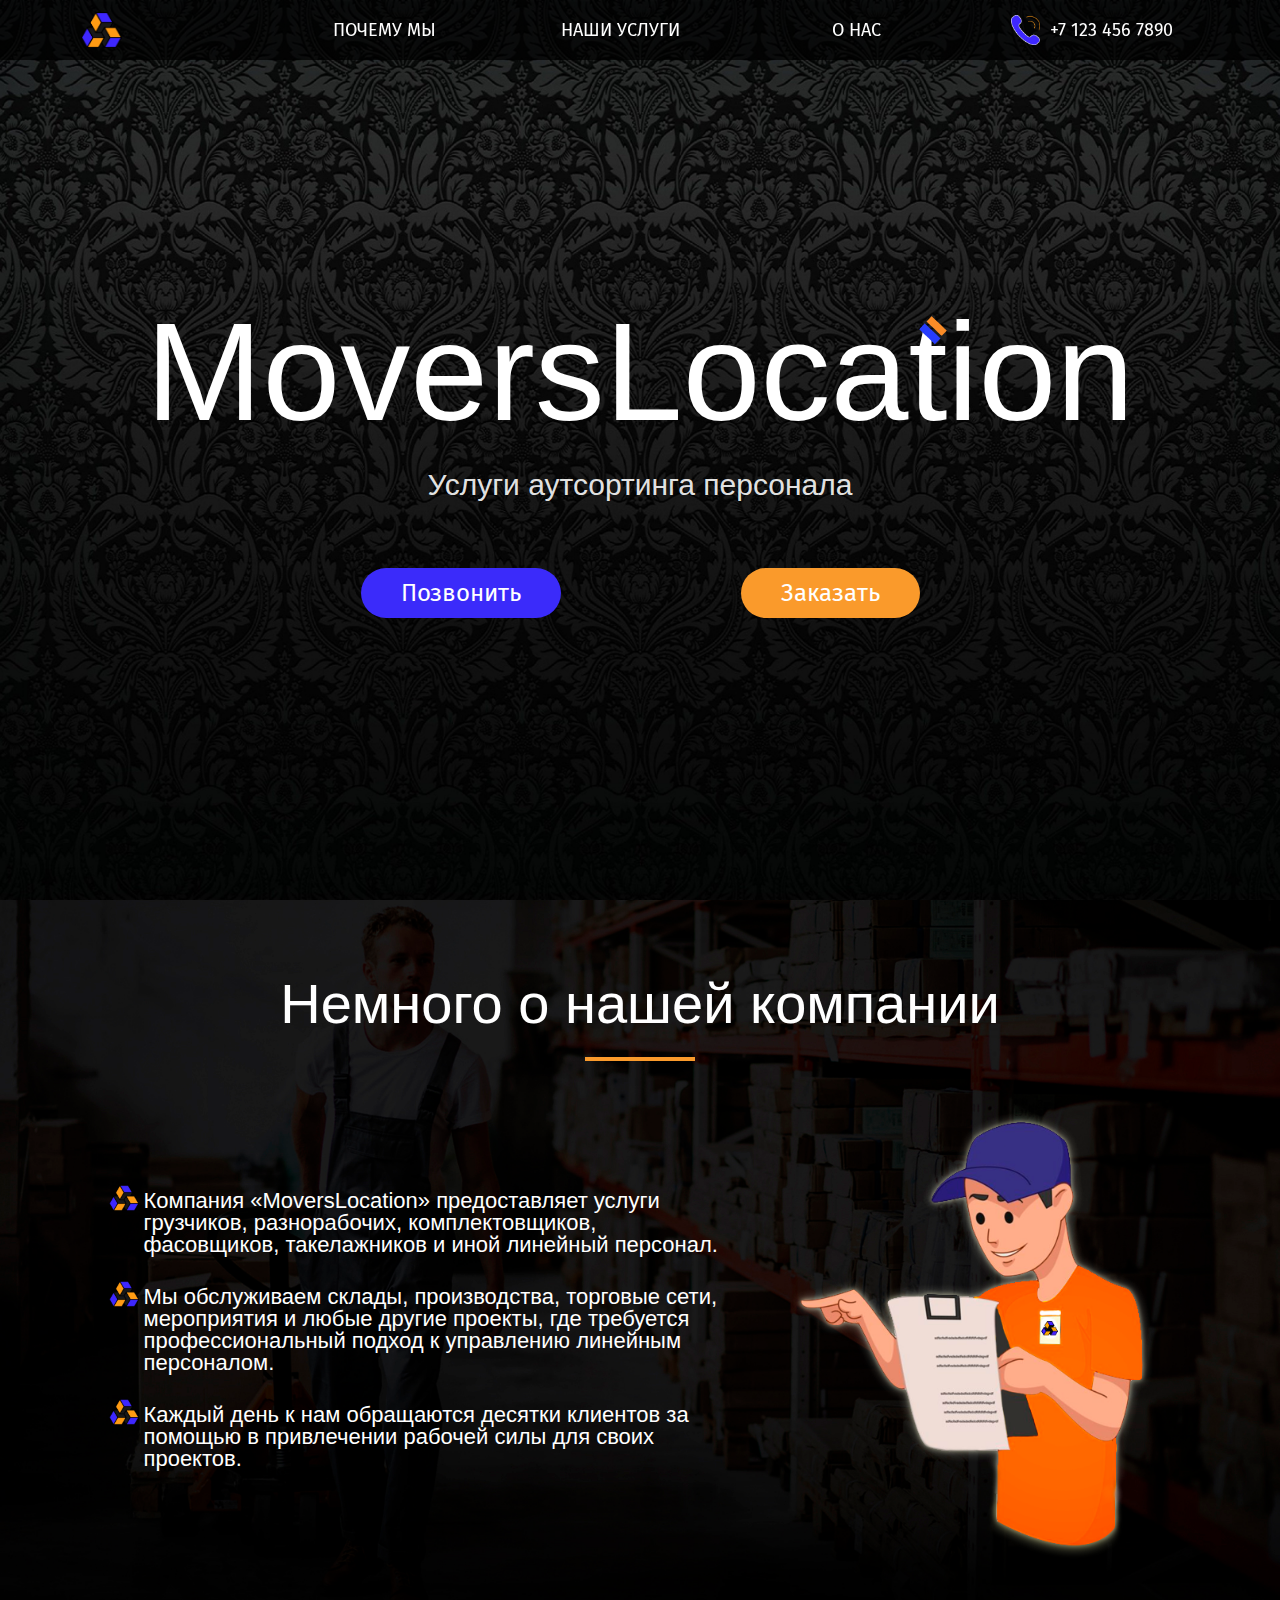
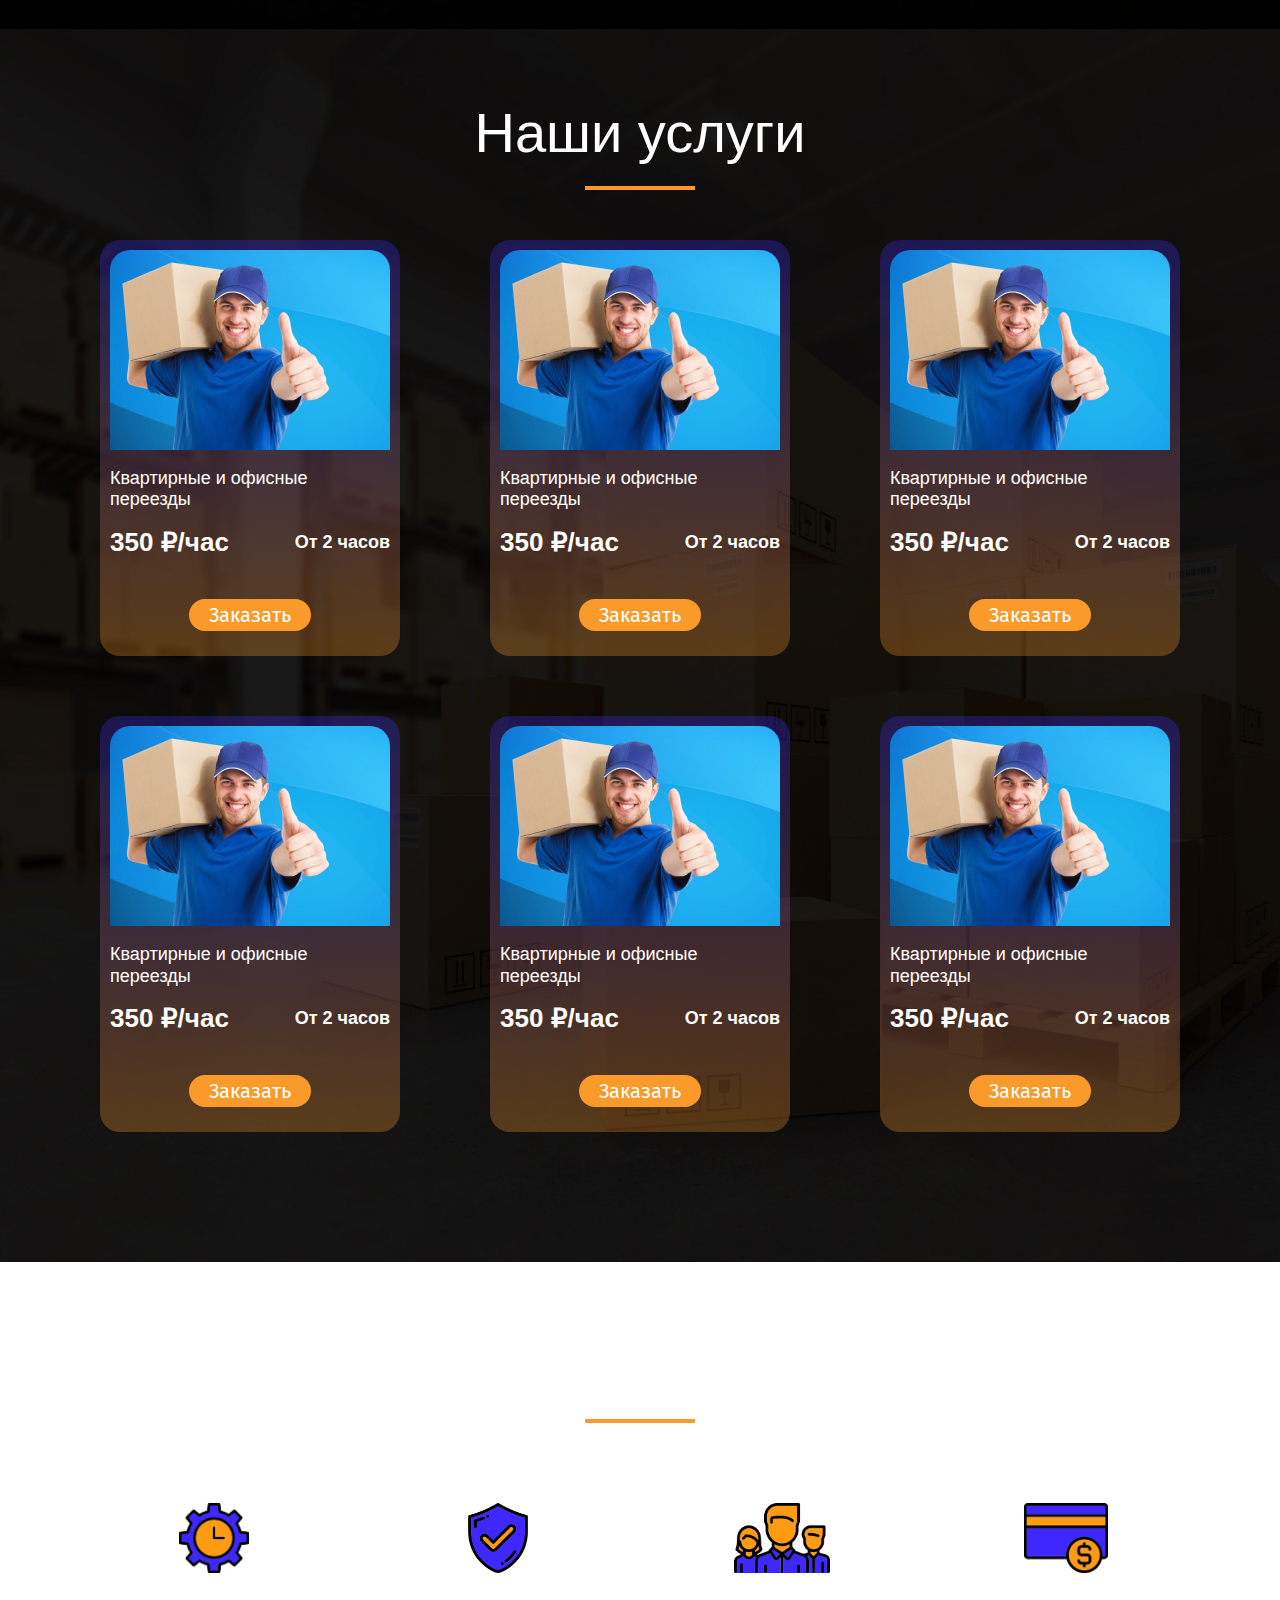
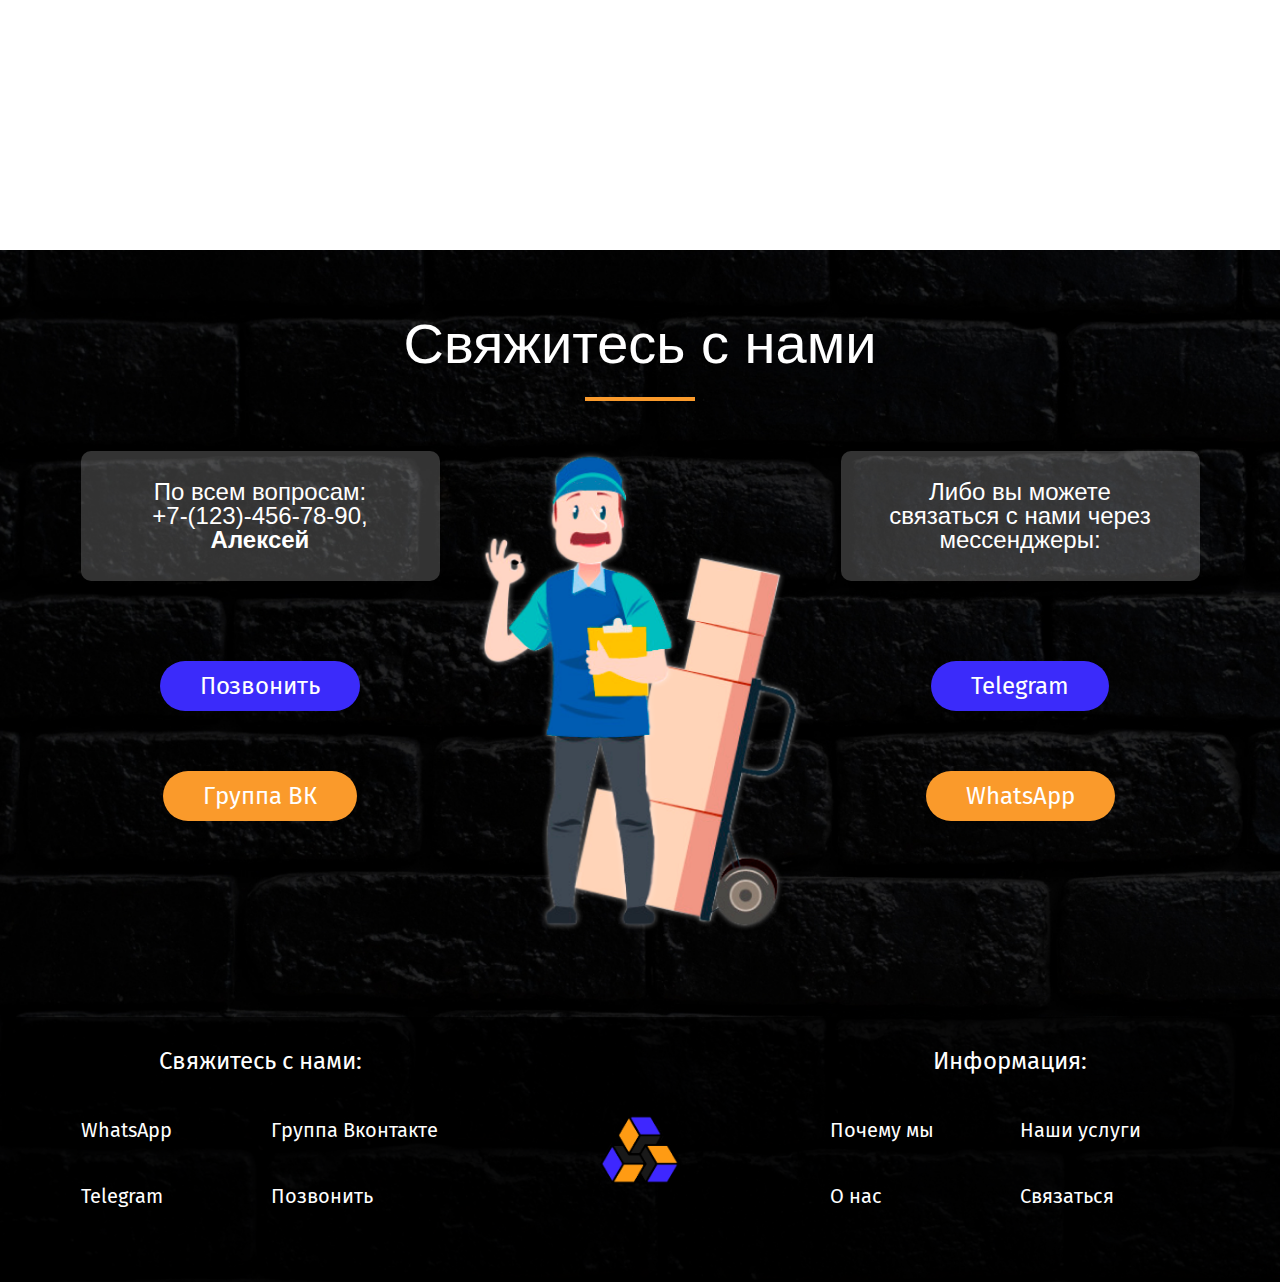
<file: otherProject/index.html>
<!DOCTYPE html>
<html lang="ru">
<head>
	<meta charset="UTF-8">
	<meta name="viewport" content="width=device-width, initial-scale=1.0">
	<link rel="stylesheet" href="css/bootstrap.min.css">
	<link rel="stylesheet" href="css/reset.css">
	<link rel="stylesheet" href="css/style.css">
	<title>Услуги аутсортинга персонала</title>
</head>
<body>
<div class="wrapper">
    <main class="page">
        <header class="header">
            <div class="container">
               
               <nav class="menu-mobile d-flex d-lg-none align-items-center">
                   <div class="menu-m__logo col-8 col-sm col-md-4"><img src="images/header/logo.png" class="icon-logo" alt="Логотип компании"><span class="menu-m__company">MoversLocation</span></div>
                   <div class="dropdown col-4 col-sm col-md-3 offset-md-5">
                      <div class="nav__burger" role="button" id="dropdownMenuButton1" data-bs-toggle="dropdown" aria-expanded="false">
                       <div class="burger">
                            <div class="burger-element"></div>
                            <div class="burger-element"></div>
                            <div class="burger-element"></div>
                        </div>
                    </div>
                      <ul class="dropdown-menu" aria-labelledby="dropdownMenuButton1">
                        <li><a class="dropdown-item" href="#">Почему мы</a></li>
                        <li><a class="dropdown-item" href="#">Наши услуги</a></li>
                        <li><a class="dropdown-item" href="#">О нас</a></li>
                        <li><a class="dropdown-item" href="#">Позвонить</a></li>
                      </ul>
                </div>
               </nav>
                
                <nav class="menu d-none d-lg-flex align-items-center">
                    <div class="menu__logo col-1"><img src="images/header/logo.png" class="icon-logo" alt="Логотип компании"></div>
                    <div class="menu__list offset-1 col row">
                        <a href="#" class="menu__item col-3">Почему мы</a>
                        <a href="#" class="menu__item col-3">Наши услуги</a>
                        <a href="#" class="menu__item col-3">О нас</a>
                        <a href="#" class="menu__item col-3"><img src="images/header/call_icon.png" class="icon-call" alt="">+7 123 456 7890</a>
                    </div>
               </nav>
                
            </div>
        </header>
        <section class="main-screen">
            <div class="main-screen__bg ibg">
                <img src="images/main-screen/bg.jpg" alt="">
            </div>
            <div class="main-screen__container container">
                <div class="main-screen__content row">
                    <h1 class="main-screen__title col-12">MoversLocation</h1>
                    <h2 class="main-screen__subtitle col-12">Услуги аутсортинга персонала</h2>
                    <div class="main-screen__buttons offset-1 col-10 offset-lg-2 col-lg-8">
                        <a href="#" class="main-screen__button button btn-blue">Позвонить</a>
                        <a href="#" class="main-screen__button button btn-orange">Заказать</a>
                    </div>
                </div>
            </div>
        </section>
        <div class="content">
            <section class="about section">
                <div class="container">
                    <h2 class="about__title title">Немного о нашей компании</h2>
                    <div class="about__body row align-items-center">
                        <div class="about__content col-12 col-md-7 offset-md-0">
                            <ul class="about__list text">
                                <li class="about__item">Компания «MoversLocation» предоставляет услуги грузчиков, разнорабочих, комплектовщиков, фасовщиков, такелажников и иной линейный персонал.</li>
                                <li class="about__item">Мы обслуживаем склады, производства, торговые сети, мероприятия и любые другие проекты, где требуется профессиональный подход к управлению линейным персоналом.</li>
                                <li class="about__item">Каждый день к нам обращаются десятки клиентов за помощью в привлечении рабочей силы для своих проектов.</li>
                            </ul>
                        </div>
                        <div class="about__image d-none d-md-block col-md-5"><img src="images/about/human1.png" alt=""></div>
                    </div>
                </div>
            </section>
            <section class="services section">
                <div class="container">
                    <h2 class="services__title title">Наши услуги</h2>
                    <div class="services__row row">
                       
                        <div class="services__column">
                            <div class="item-service">
                                <div class="item-service__image"><img src="images/services/service-image.png" alt=""></div>
                                <h3 class="item-service__title">Квартирные и офисные переезды</h3>
                                <div class="item-service__conditions text row">
                                    <p class="item-service__cost col">350 ₽/час</p>
                                    <p class="item-service__worktime col">От 2 часов</p>
                                </div>
                                <a href="#" class="item-service__button button btn-orange">Заказать</a>
                            </div>
                        </div>
                        
                        <div class="services__column">
                            <div class="item-service">
                                <div class="item-service__image"><img src="images/services/service-image.png" alt=""></div>
                                <h3 class="item-service__title">Квартирные и офисные переезды</h3>
                                <div class="item-service__conditions text row">
                                    <p class="item-service__cost col">350 ₽/час</p>
                                    <p class="item-service__worktime col">От 2 часов</p>
                                </div>
                                <a href="#" class="item-service__button button btn-orange">Заказать</a>
                            </div>
                        </div>
                        
                        <div class="services__column">
                            <div class="item-service">
                                <div class="item-service__image"><img src="images/services/service-image.png" alt=""></div>
                                <h3 class="item-service__title">Квартирные и офисные переезды</h3>
                                <div class="item-service__conditions text row">
                                    <p class="item-service__cost col">350 ₽/час</p>
                                    <p class="item-service__worktime col">От 2 часов</p>
                                </div>
                                <a href="#" class="item-service__button button btn-orange">Заказать</a>
                            </div>
                        </div>
                        
                        <div class="services__column">
                            <div class="item-service">
                                <div class="item-service__image"><img src="images/services/service-image.png" alt=""></div>
                                <h3 class="item-service__title">Квартирные и офисные переезды</h3>
                                <div class="item-service__conditions text row">
                                    <p class="item-service__cost col">350 ₽/час</p>
                                    <p class="item-service__worktime col">От 2 часов</p>
                                </div>
                                <a href="#" class="item-service__button button btn-orange">Заказать</a>
                            </div>
                        </div>
                        
                        <div class="services__column">
                            <div class="item-service">
                                <div class="item-service__image"><img src="images/services/service-image.png" alt=""></div>
                                <h3 class="item-service__title">Квартирные и офисные переезды</h3>
                                <div class="item-service__conditions text row">
                                    <p class="item-service__cost col">350 ₽/час</p>
                                    <p class="item-service__worktime col">От 2 часов</p>
                                </div>
                                <a href="#" class="item-service__button button btn-orange">Заказать</a>
                            </div>
                        </div>
                        
                        <div class="services__column">
                            <div class="item-service">
                                <div class="item-service__image"><img src="images/services/service-image.png" alt=""></div>
                                <h3 class="item-service__title">Квартирные и офисные переезды</h3>
                                <div class="item-service__conditions text row">
                                    <p class="item-service__cost col">350 ₽/час</p>
                                    <p class="item-service__worktime col">От 2 часов</p>
                                </div>
                                <a href="#" class="item-service__button button btn-orange">Заказать</a>
                            </div>
                        </div>
                        
                    </div>
                </div>
            </section>
            <section class="advantages section">
                <div class="container">
                    <h2 class="advantages__title title">Почему именно мы?</h2>
                    <div class="advantages__row row">
                        <div class="advantages__column col-12 col-sm-6 col-lg-3">
                            <div class="item-advantage d-flex d-sm-block">
                                <div class="item-advantage__icon"><img src="images/advantages/icon1.png" alt=""></div>
                                <h3 class="item-advantage__label">Оперативность</h3>
                                <p class="item-advantage__text text">Приедем к вам в течение часа без опозданий.</p>
                            </div>
                        </div>
                        <div class="advantages__column col-12 col-sm-6 col-lg-3">
                            <div class="item-advantage d-flex d-sm-block">
                                <div class="item-advantage__icon"><img src="images/advantages/icon2.png" alt=""></div>
                                <h3 class="item-advantage__label">Надежность</h3>
                                <p class="item-advantage__text text">Только проверенные рабочие. Мы уверены в сотрудниках.</p>
                            </div>
                        </div>
                        <div class="advantages__column col-12 col-sm-6 col-lg-3">
                            <div class="item-advantage d-flex d-sm-block">
                                <div class="item-advantage__icon"><img src="images/advantages/icon3.png" alt=""></div>
                                <h3 class="item-advantage__label">Удобство</h3>
                                <p class="item-advantage__text text">Что-то ещё, что можно уместить так же в две строчки.</p>
                            </div>
                        </div>
                        <div class="advantages__column col-12 col-sm-6 col-lg-3">
                            <div class="item-advantage d-flex d-sm-block">
                                <div class="item-advantage__icon"><img src="images/advantages/icon4.png" alt=""></div>
                                <h3 class="item-advantage__label">Выгода для вас</h3>
                                <p class="item-advantage__text text">Работаем с физическими и юридическими лицами.</p>
                            </div>
                        </div>
                    </div>
                </div>
            </section>
            <section class="contacts section">
                <div class="container">
                     <h2 class="contacts__title title">Свяжитесь с нами</h2>
                     <div class="contacts__body row">
                         <div class="contacts__call col-md-5 col-lg-4">
                             <div class="contacts__block row justify-content-center">
                                 <div class="contacts__text text align-self-center">По всем вопросам:<br> +7-(123)-456-78-90, <b>Алексей</b></div>
                             </div>
                             <a href="#" class="contacts__button-top button btn-blue">Позвонить</a>
                             <a href="#" class="contacts__button-bottom button btn-orange">Группа ВК</a>
                         </div>
                         <div class="contacts__image d-none d-lg-block col-lg-4">
                             <img src="images/contacts/contacts__image.png" alt="">
                        </div>
                        <div class="contacts__messenger offset-md-2 col-md-5 offset-lg-0 col-lg-4">
                             <div class="contacts__block row justify-content-center">
                                 <div class="contacts__text text align-self-center">Либо вы можете связаться с нами через мессенджеры:</div>
                             </div>
                             <a href="#" class="contacts__button-top button btn-blue">Telegram</a>
                             <a href="#" class="contacts__button-bottom button btn-orange">WhatsApp</a>
                         </div>
                     </div>
                </div>
            </section>
        </div>
        <footer class="footer">
           <div class="container">
               <div class="footer__body row">
                   <div class="footer__contacts order-0 col-5 col-sm-4">
                       <h3 class="footer__contacts-title d-none d-sm-block"><nobr>Свяжитесь с нами:</nobr></h3>
                       <div class="footer__row row flex-sm-column justify-content-between flex-lg-row">
                           <div class="footer__column d-none d-sm-block col-lg-6"><a href="#">WhatsApp</a></div>
                           <div class="footer__column d-none d-sm-block col-lg-6"><a href="#"><nobr>Группа Вконтакте</nobr></a></div>
                           <div class="footer__column d-none d-sm-block col-lg-6"><a href="#">Telegram</a></div>
                           <div class="footer__column d-none d-sm-block col-lg-6"><a href="#">Позвонить</a></div>
                           <a title="Группа ВК" class="footer__column-mobile order-0 d-block col-6 d-sm-none align-self-start"><img src="images/footer/vk.png" alt=""></a>
                           <a title="Мы в WhatsApp" class="footer__column-mobile order-1 d-block col-6 d-sm-none align-self-start"><img src="images/footer/whatsapp.png" alt=""></a>
                           <a title="Мы в Telegram" class="footer__column-mobile order-2 d-block col-6 d-sm-none align-self-end"><img src="images/footer/telegram.png" alt=""></a>
                           <a title="Позвонить" class="footer__column-mobile order-3 d-block col-6 d-sm-none align-self-end"><img src="images/footer/telephone.png" alt=""></a>
                       </div>
                   </div>
                   <div class="footer__logo order-2 order-sm-1 offset-sm-1 col-sm-2 row justify-content-center align-items-center"><div class="footer__logo-row"><img src="images/header/logo.png" class="" alt="Логотип"><span class="footer-m__company d-block d-sm-none">MoversLocation</span></div></div>
                   <div class="footer__info order-1 order-sm-2 offset-2 col-5 col-sm-4 offset-sm-1 col-sm-3 offset-lg-1 col-lg-4">
                       <h3 class="footer__info-title d-none d-sm-block">Информация:</h3>
                       <div class="footer__row row flex-column flex-lg-row">
                           <div class="footer__column col-lg-6"><a href="#">Почему мы</a></div>
                           <div class="footer__column col-lg-6"><a href="#">Наши услуги</a></div>
                           <div class="footer__column col-lg-6"><a href="#">О нас</a></div>
                           <div class="footer__column col-lg-6"><a href="#">Связаться</a></div>
                       </div>
                   </div>
               </div>
           </div>
        </footer>
    </main>
</div>
<script src="js/ibg.js"></script>
<script src="js/bootstrap.bundle.js"></script>
</body>
</html>
</file>
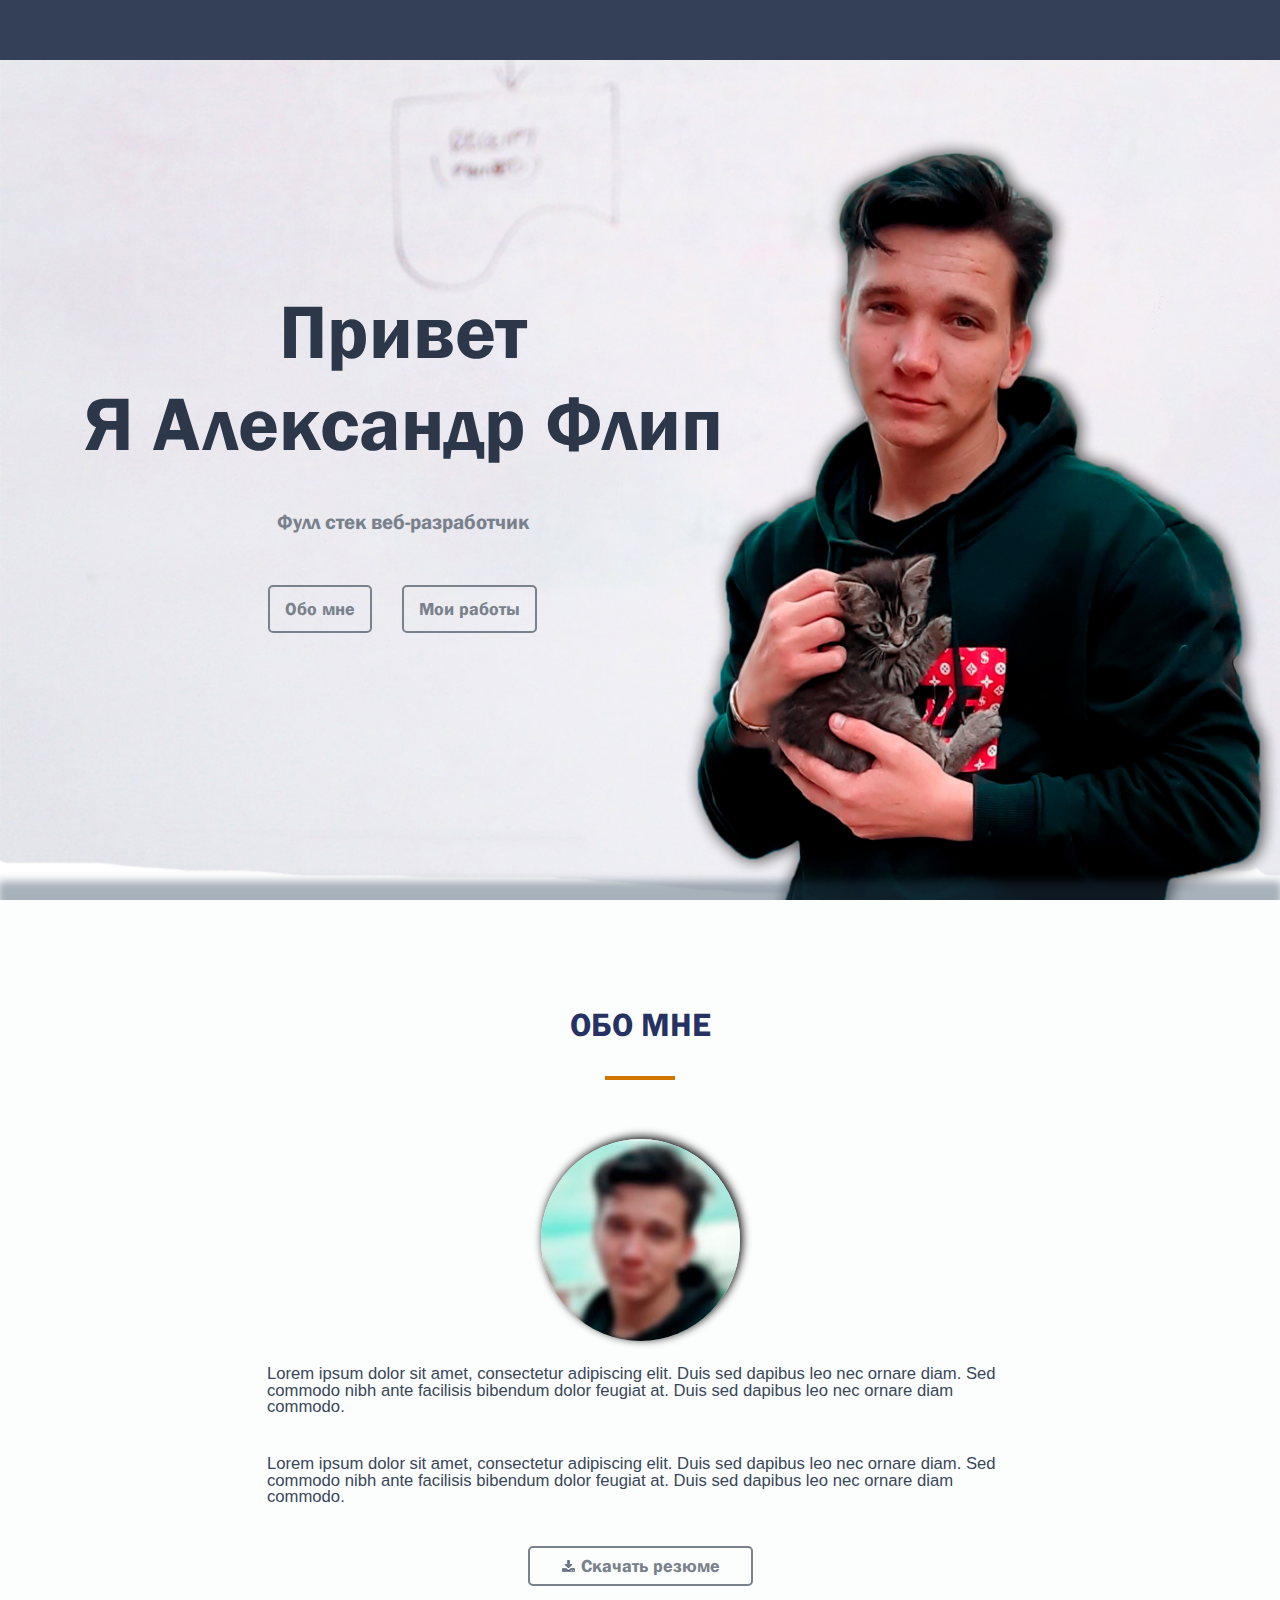
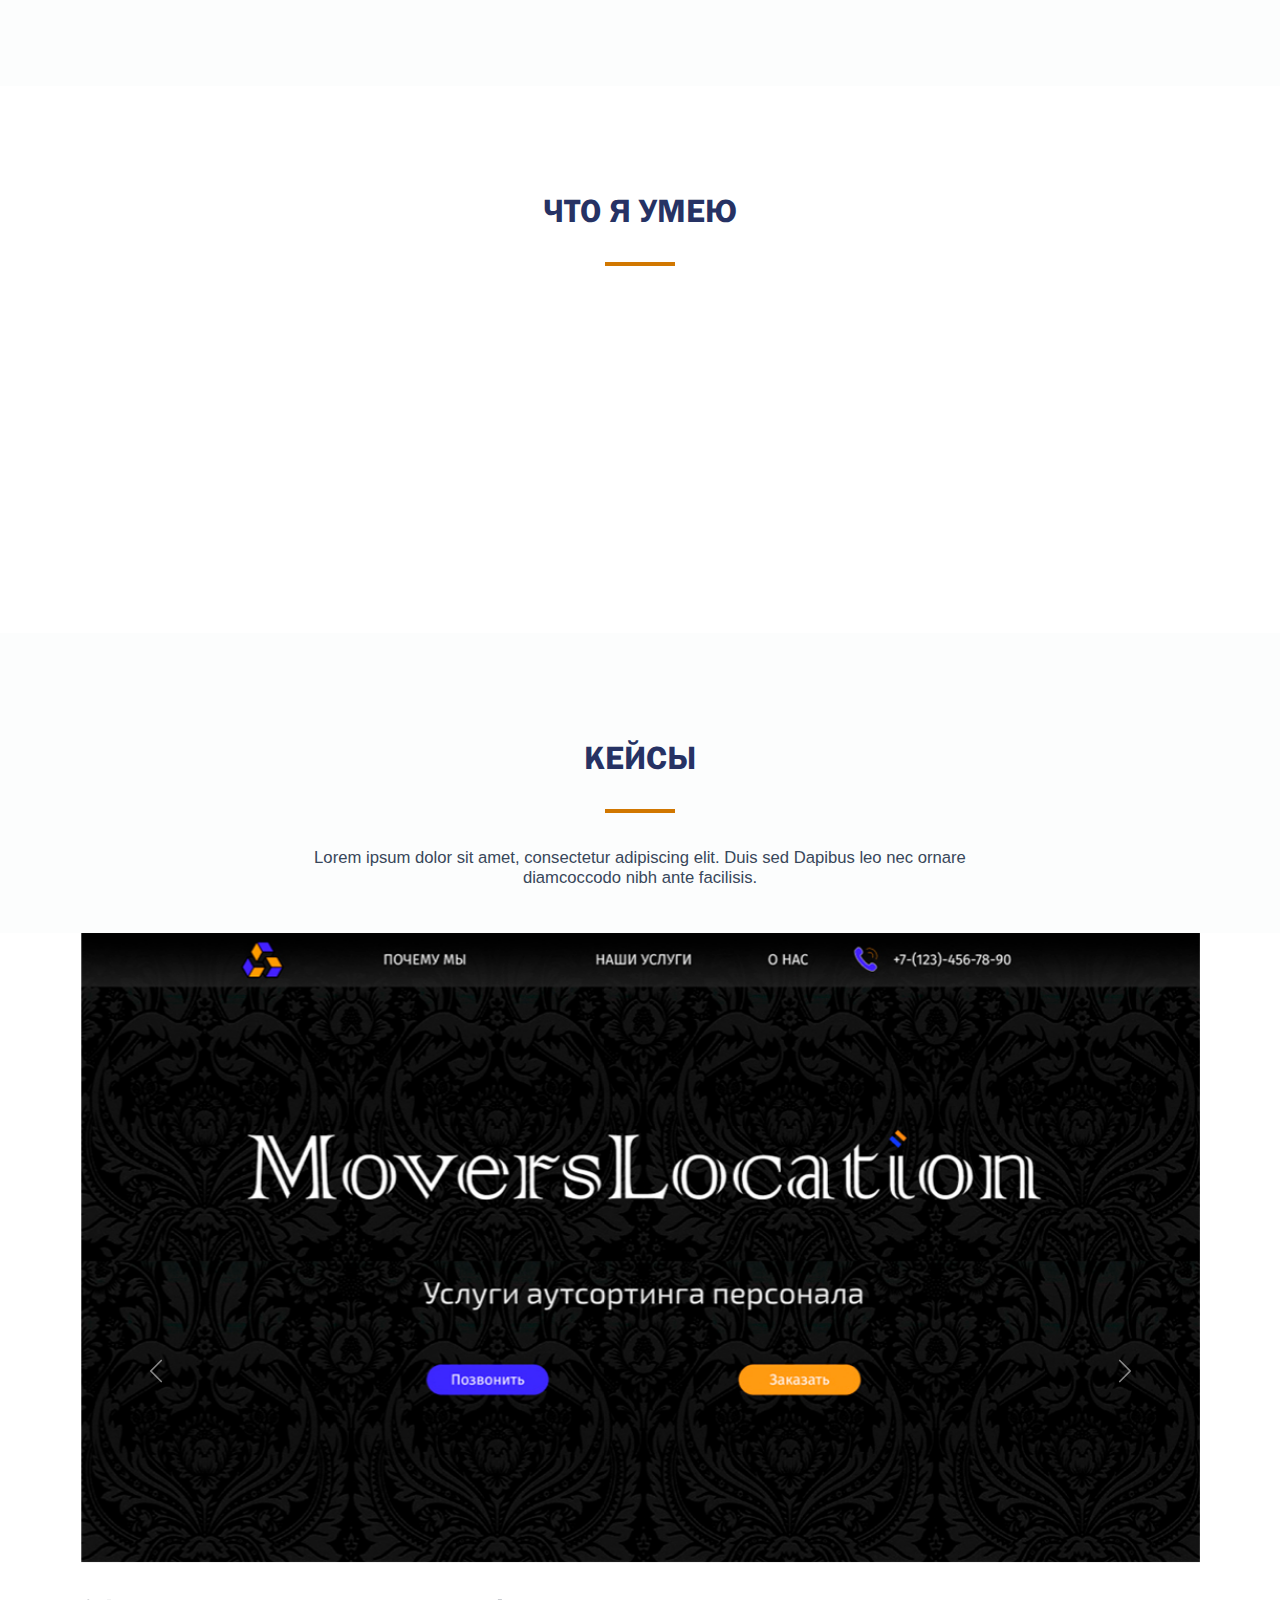
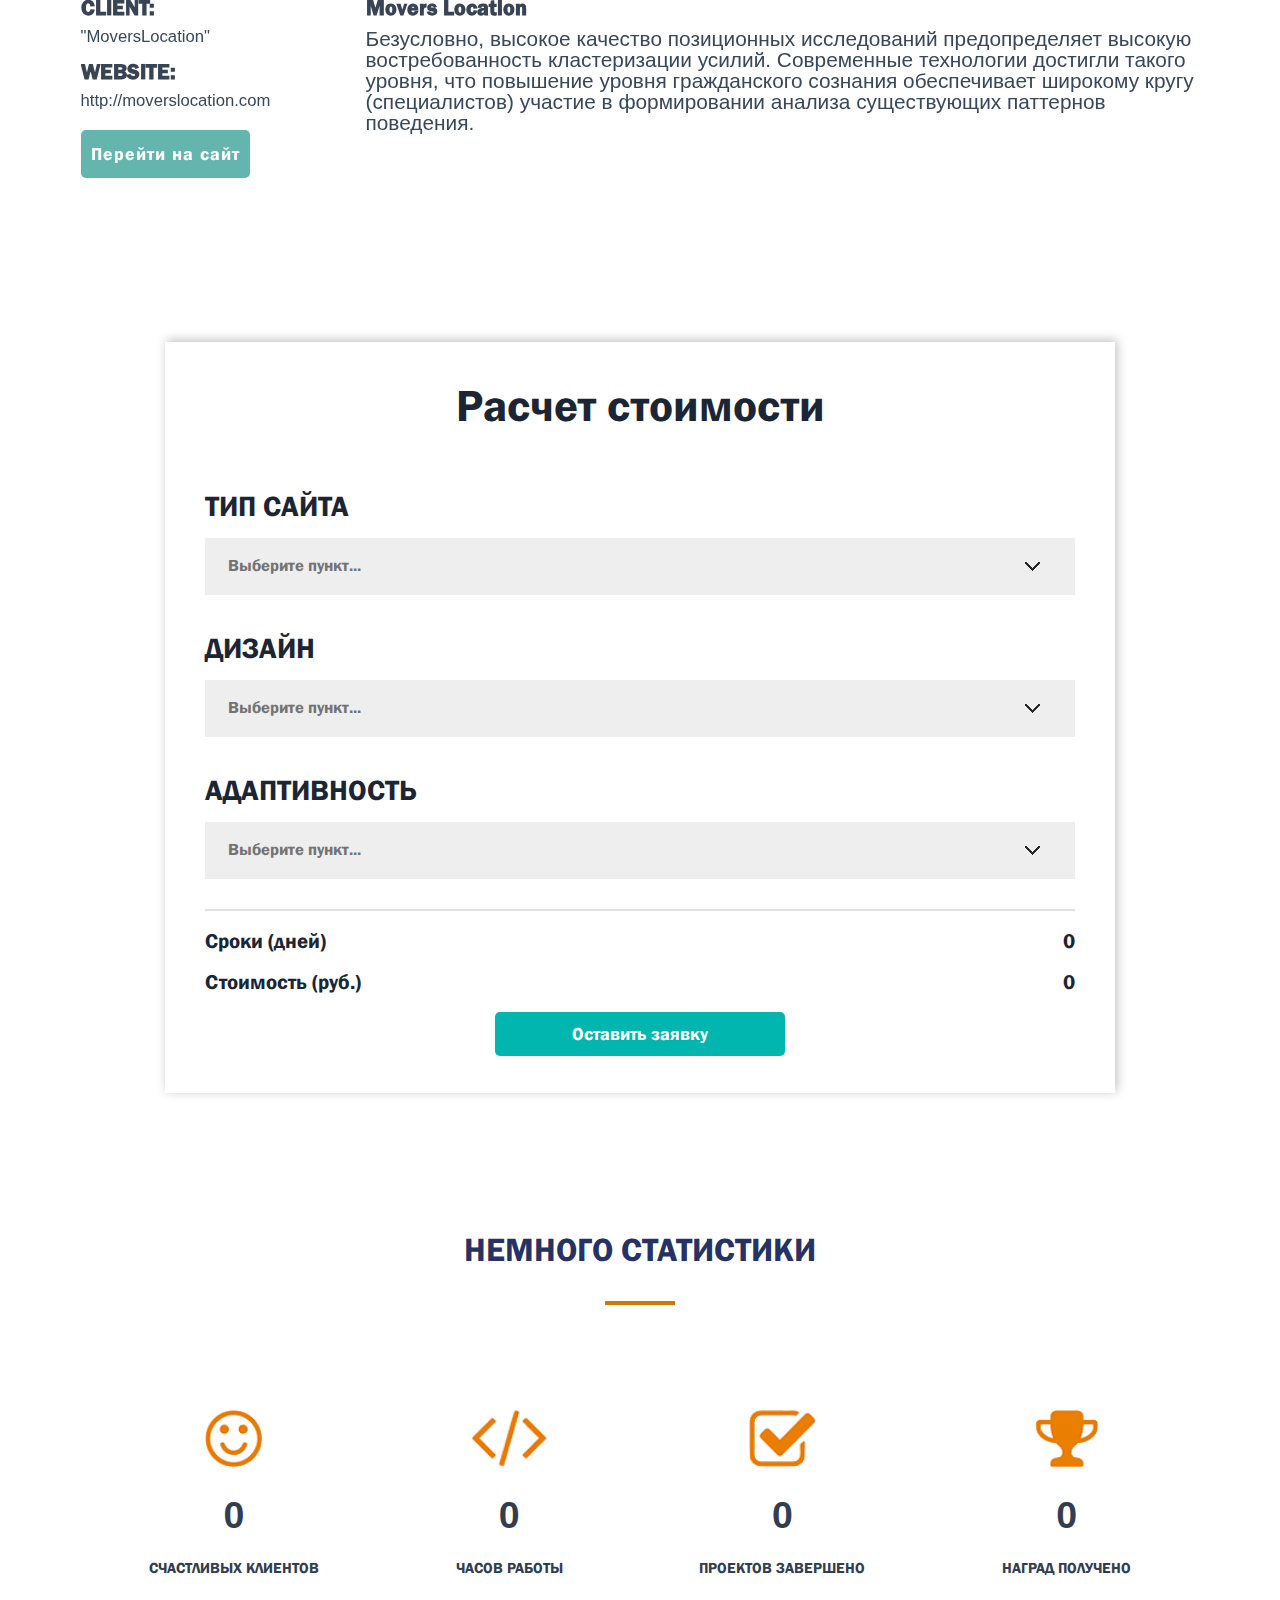
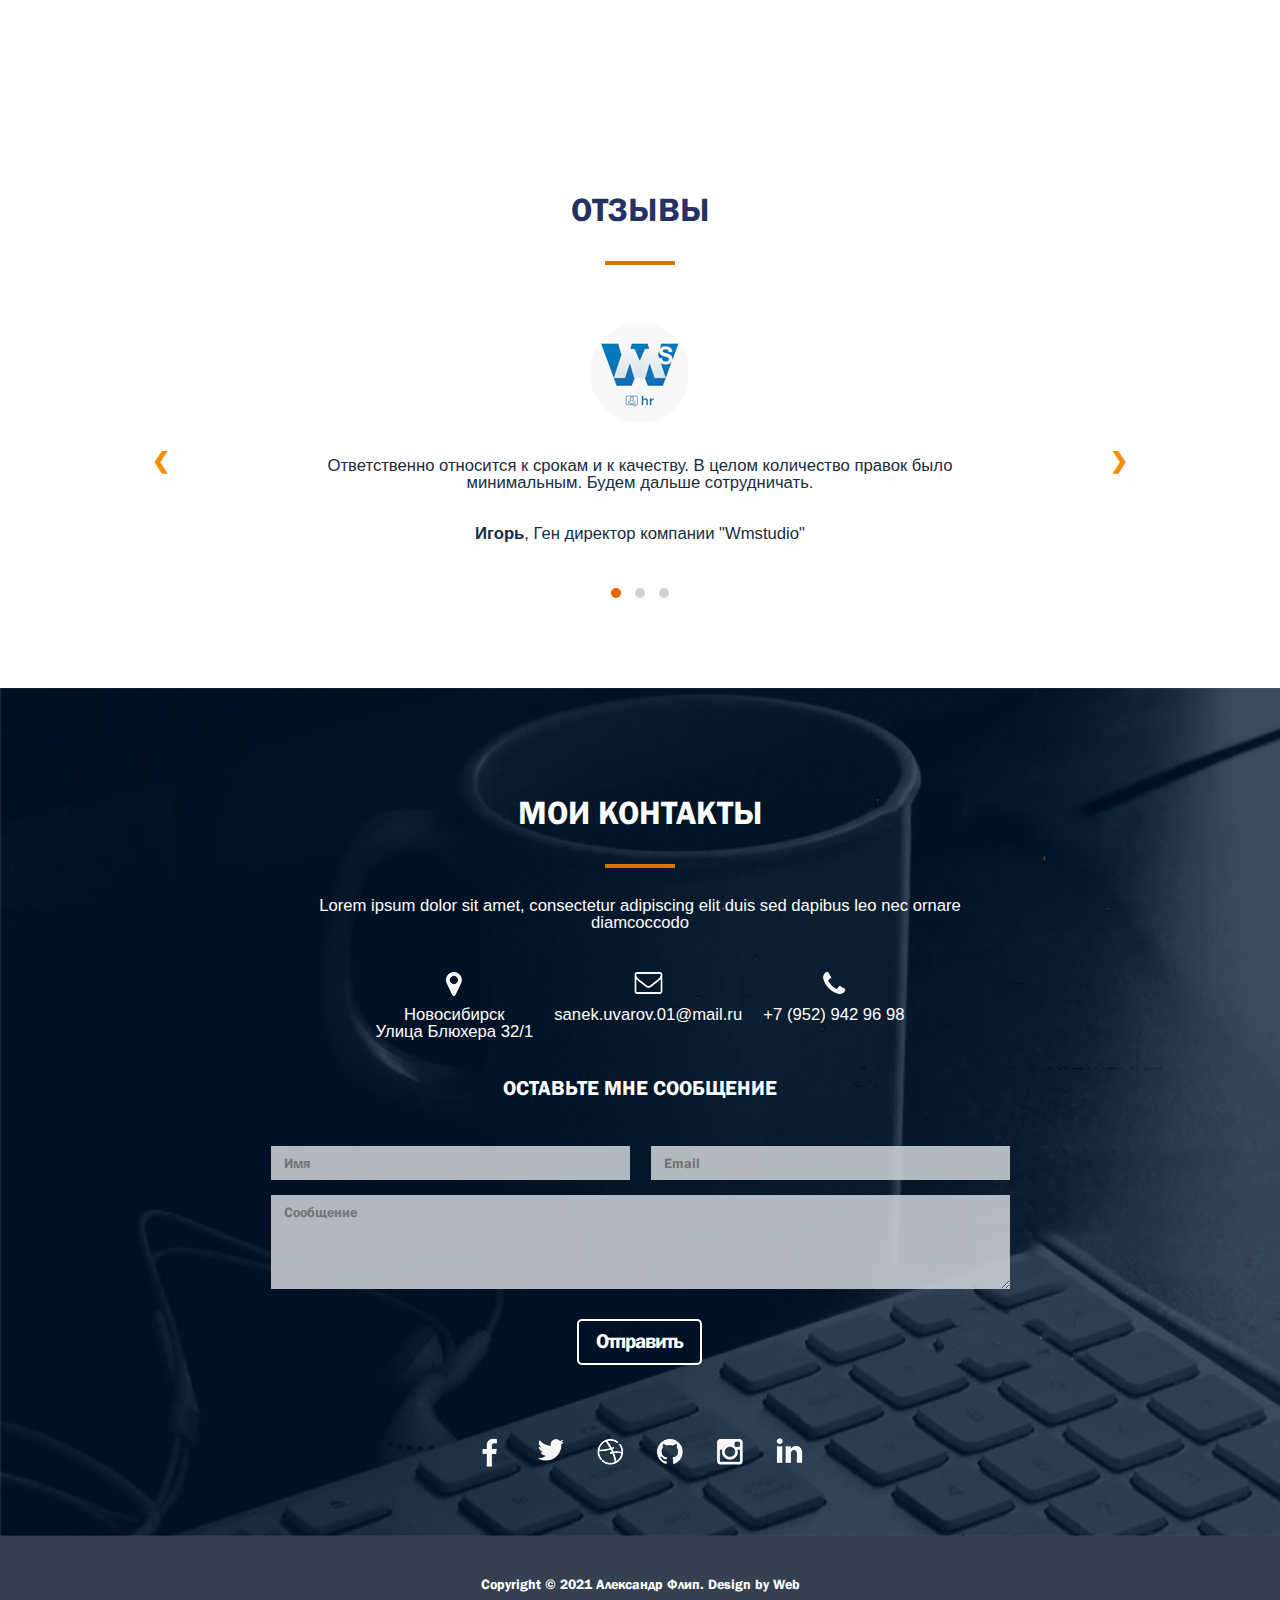
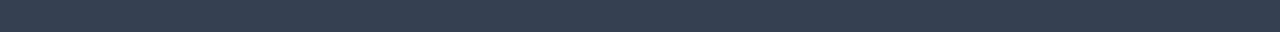
<file: mySite/newindex.html>
<!DOCTYPE html>
<html lang="en">
<head>
    <meta charset="UTF-8">
    <meta name="description" content="Эта страница обо мне">
    <meta name="author" content="Alexandr Flip">
    <meta name="robots" content="all">
    <meta name="viewport" content="width=device-width, initial-scale=1.0">
    <link rel="stylesheet" href="css/bootstrap.min.css">
    <link rel="stylesheet" href="css/reset.css">
    <link rel="stylesheet" href="css/newstyle.css">
    <link rel="stylesheet" href="css/magnific-popup.css">
    <link rel="stylesheet" href="https://cdnjs.cloudflare.com/ajax/libs/animate.css/4.1.1/animate.min.css">
    <title>Александр Флип - Веб-разработчик</title>
</head>
<body>
    <div id="body__loader">
        <div class="loader">
          <span></span>
          <span></span>
          <span></span>
          <span></span>
        </div>
    </div>
    
    <button type="button" class="call-modal d-none" data-bs-toggle="modal" data-bs-target="#exampleModal"></button>
    <div class="modal fade" id="exampleModal" tabindex="-1" aria-labelledby="exampleModalLabel" aria-hidden="true">
  <div class="modal-dialog modal-dialog-centered">
    <div class="modal-content">
      <div class="modal-header">
          <h5 class="modal-title" id="exampleModalLabel">Получи <span class="text-uppercase">скидку</span> на создание сайта!</h5>
        <button type="button" class="btn-close" data-bs-dismiss="modal" aria-label="Close"></button>
      </div>
      <div class="modal-body text">
        Закажи у меня сайт прямо сейчас и получи скидку в 20%. Согласен? Тогда давай поскорее определимся с типом твоего будущего сайта.
      </div>
      <div class="modal-footer">
        <button type="button" href="#cost" class="btn btn-warning text-uppercase" data-bs-dismiss="modal" onclick="scrollToCost()">Выбрать сайт</button>
      </div>
    </div>
  </div>
</div>
  
    <div class="modal fade" id="sendModal" tabindex="-1" aria-labelledby="sendModalLabel" aria-hidden="true">
  <div class="modal-dialog modal-dialog-centered">
    <div class="modal-content p-5">
      <form class="modal__form" action="php/mail.php" method="post">
        <div class="mb-3">
            <label for="inputEmail" class="form-label">Email address</label>
            <input type="email" class="form-control" name="user_email" id="inputEmail" value="">
          </div>
          <div class="mb-3">
            <label for="inputPhone" class="form-label">Phone number</label>
            <input type="phone" class="form-control" name="user_phone" id="inputPhone" value="">
          </div>
        <button type="submit" class="btn btn-primary mb-5">Submit</button>
    </form>
      <p class="hint"></p>
      <p class="letter-send"></p>
    </div>
  </div>
</div>
   
    <div class="wrapper">
        <header class="header">
            <div class="container">
                <div class="header__row row">
                    <div class="logo col-6 col-sm-5 col-lg-3 col-xxl-2">Александр Флип</div>
                    <nav class="header__menu d-none d-lg-flex col-lg-8 offset-lg-1 col-xl-7 offset-xl-2 col-xxl-6 offset-xxl-4 row">
                        <div class="menu__item col-2"><a href="#about">Обо мне</a></div>
                        <div class="menu__item col-2"><a href="#skills">Услуги</a></div>
                        <div class="menu__item col-2"><a href="#cases">Кейсы</a></div>
                        <div class="menu__item col-2"><a href="#cost">Прайс</a></div>
                        <div class="menu__item col-2"><a href="#reviews">Отзывы</a></div>
                        <div class="menu__item col-2"><a href="#contacts">Контакты</a></div>
                    </nav>
                     <nav class="dropdown d-block col-5 offset-1 col-sm-2 offset-sm-2 offset-sm-4 col-md-2 offset-md-5 d-lg-none">
                      <button class="btn btn-secondary dropdown-toggle" type="button" id="dropdownMenuButton1" data-bs-toggle="dropdown" aria-expanded="false">Навигация</button>
                      <ul class="dropdown-menu" aria-labelledby="dropdownMenuButton1">
                        <li><a class="dropdown-item" href="#about">Обо мне</a></li>
                        <li><a class="dropdown-item" href="#skills">Услуги</a></li>
                        <li><a class="dropdown-item" href="#cases">Кейсы</a></li>
                        <li><a class="dropdown-item" href="#cost">Прайс</a></li>
                        <li><a class="dropdown-item" href="#reviews">Отзывы</a></li>
                        <li><a class="dropdown-item" href="#contacts">Контакты</a></li>
                      </ul>
                    </nav>
                </div>
            </div>
        </header>
        <main class="main">
            <section class="main-screen">
                <div class="container">
                    <div class="row">
                       <div class="main-screen__content animate__animated animate__backInLeft animate__delay-2s col col-md-9 col-lg-8 col-xl-7 col-xxl-6">
                           <h1 class="main-screen__title">Привет<br>Я Александр Флип</h1>
                            <h4 class="main-screen__subtitle">Фулл стек веб-разработчик</h4>
                            <a href="#" class="main-screen__button button">Обо мне</a>
                            <a href="#" class="main-screen__button button">Мои работы</a>
                       </div>
                    </div>
                </div>
            </section>
            <section class="about section" id="about">
                <div class="container">
                    <h2 class="about__title title-h2 line">Обо мне</h2>
                    <div class="about__body">
                        <div class="about__photo"><img src="img/about/about__photo-bad.jpg" alt="Моя фотография"></div>
                        <div class="about__text text">
                            <p>Lorem ipsum dolor sit amet, consectetur adipiscing elit. Duis sed dapibus leo nec ornare diam. Sed commodo nibh ante facilisis bibendum dolor feugiat at. Duis sed dapibus leo nec ornare diam commodo.</p>
                            <p>Lorem ipsum dolor sit amet, consectetur adipiscing elit. Duis sed dapibus leo nec ornare diam. Sed commodo nibh ante facilisis bibendum dolor feugiat at. Duis sed dapibus leo nec ornare diam commodo.</p>
                        </div>
                           <div class="about__button">
                               <div class="about__button-save button"><a href="files/Resume.docx" download target="_blank">Скачать резюме</a></div>
                        </div>
                    </div>
                </div>
            </section>
            <section class="skills section" id="skills">
                <div class="container">
                    <h2 class="skills__title title-h2 line">Что я умею</h2>
                    <div class="skills__row">
                        <div class="skills__column">
                            <div class="skills-item">
                                <div class="skills-item__icon"><img src="img/icon/skills1.png" alt="Иконка">
                                </div>
                                <div class="skills-item__title bahn-font">Веб-дизайн</div>
                                <div class="skills-item__text text">Lorem ipsum dolor sit amet placerat facilisis felis mi in tempus eleifend pellentesque natoque etiam. </div>
                            </div>
                        </div>
                        <div class="skills__column">
                            <div class="skills-item">
                                <div class="skills-item__icon"><img src="img/icon/skills2.png" alt="Иконка">
                                </div>
                                <div class="skills-item__title bahn-font">Разработка</div>
                                <div class="skills-item__text text">Lorem ipsum dolor sit amet placerat facilisis felis mi in tempus eleifend pellentesque.</div>
                            </div>
                        </div>
                        <div class="skills__column">
                            <div class="skills-item">
                                <div class="skills-item__icon"><img src="img/icon/skills3.png" alt="Иконка">
                                </div>
                                <div class="skills-item__title bahn-font">СЕО-Оптимизация</div>
                                <div class="skills-item__text text">Lorem ipsum dolor sit amet placerat facilisis felis mi in tempus eleifend pellentesque natoque etiam.</div>
                            </div>
                        </div>
                        <div class="skills__column">
                            <div class="skills-item">
                                <div class="skills-item__icon"><img src="img/icon/skills4.png" alt="Иконка">
                                </div>
                                <div class="skills-item__title bahn-font">Маркетинг</div>
                                <div class="skills-item__text text">Lorem ipsum dolor sit amet placerat facilisis felis mi in tempus eleifend pellentesque natoque .</div>
                            </div>
                        </div>
                    </div>
                </div>
            </section>
            <section class="cases section" id="cases">
                <div class="cases__header">
                    <div class="container">
                        <div class="row">
                            <h2 class="cases__title title-h2 line col-12">Кейсы</h2>
                            <div class="cases__subtitle text col-10 offset-1 col-xl-8 offset-xl-2">Lorem ipsum dolor sit amet, consectetur adipiscing elit. Duis sed Dapibus leo nec ornare diamcoccodo nibh ante facilisis.</div>
                        </div>
                    </div>
                </div>
                <div class="cases__body">
                    <div class="container">
                        <div class="row">
                            <div id="carouselExampleControls" class="carousel slide" data-bs-ride="carousel">
                              <div class="carousel-inner">
                               
                                <div class="carousel-item active">
                                    <img src="img/cases/case_1.jpg" class="d-block w-100 image-link" href="img/cases/case_1.jpg" alt="Мой кейс">
                                    <div class="cases__content row">
                                      <div class="cases__case-info col-md-3 col-lg-2">
                                        <div class="case-info">  
                                            <div class="cases__case-client info-header">Client:</div>
                                            <p class="cases__case-company text">"MoversLocation"</p>
                                            <div class="cases__case-website info-header">Website:</div>
                                            <p class="cases__case-adress"><a href="http://moverslocation.com" class="text">http://moverslocation.com</a></p>
                                        </div>
                                        <a href="http://moverslocation.com" class="cases__case-button" target="_blank">Перейти на сайт</a>
                                    </div>
                                      <div class="cases__case-about col-md-8 offset-md-1 col-lg-9">
                                        <div class="cases__case-name info-header">Movers Location</div>
                                        <div class="cases__case-description text">Безусловно, высокое качество позиционных исследований предопределяет высокую востребованность кластеризации усилий. Современные технологии достигли такого уровня, что повышение уровня гражданского сознания обеспечивает широкому кругу (специалистов) участие в формировании анализа существующих паттернов поведения.</div>
                                    </div>  
                                    </div>
                                  </div>
                                  
                                  <div class="carousel-item">
                                  <img src="img/cases/case_2.jpg" class="d-block w-100 image-link" href="img/cases/case_2.jpg" alt="Мой кейс">
                                  <div class="cases__content row">
                                      <div class="cases__case-info col-md-3 col-lg-2">
                                        <div class="case-info">  
                                            <div class="cases__case-client info-header">Client:</div>
                                            <p class="cases__case-company text">"Hard WorkOut"</p>
                                            <div class="cases__case-website info-header">Website:</div>
                                            <p class="cases__case-adress"><a href="http://moverslocation.com" class="text">http://hardworkout.ru</a></p>
                                        </div>
                                        <a href="http://hardworkout.ru" class="cases__case-button" target="_blank">Перейти на сайт</a>
                                    </div>
                                      <div class="cases__case-about col-md-8 offset-md-1 col-lg-9">
                                        <div class="cases__case-name info-header">Hard WorkOut Shop</div>
                                        <div class="cases__case-description text">Прежде всего, сложившаяся структура организации создаёт необходимость включения в производственный план целого ряда внеочередных мероприятий с учётом комплекса распределения внутренних резервов и ресурсов.</div>
                                    </div>  
                                    </div>
                                  </div>
                                  
                                  <div class="carousel-item">
                                  <img src="img/cases/case_3.jpg" class="d-block w-100 image-link" href="img/cases/case_3.jpg" alt="Мой кейс">
                                  <div class="cases__content row">
                                      <div class="cases__case-info col-md-3 col-lg-2">
                                        <div class="case-info">  
                                            <div class="cases__case-client info-header">Client:</div>
                                            <p class="cases__case-company text">"Business boosted"</p>
                                            <div class="cases__case-website info-header">Website:</div>
                                            <p class="cases__case-adress"><a href="http://businessboosted.ru" class="text">http://businessboosted.ru</a></p>
                                        </div>
                                        <a href="http://businessboosted.ru" class="cases__case-button" target="_blank">Перейти на сайт</a>
                                    </div>
                                      <div class="cases__case-about col-md-8 offset-md-1 col-lg-9">
                                        <div class="cases__case-name info-header">Business Boosted</div>
                                        <div class="cases__case-description text">Приятно, граждане, наблюдать, как предприниматели в сети интернет неоднозначны и будут смешаны с не уникальными данными до степени совершенной неузнаваемости, из-за чего возрастает их статус бесполезности.</div>
                                    </div>  
                                    </div>
                                  </div>
           
                              </div>
                              <button class="carousel-control-prev" type="button" data-bs-target="#carouselExampleControls"  data-bs-slide="prev">
                                <span class="carousel-control-prev-icon" aria-hidden="true"></span>
                                <span class="visually-hidden">Предыдущий</span>
                              </button>
                              <button class="carousel-control-next" type="button" data-bs-target="#carouselExampleControls"  data-bs-slide="next">
                                <span class="carousel-control-next-icon" aria-hidden="true"></span>
                                <span class="visually-hidden">Следующий</span>
                              </button>
                            </div>
                        </div>
                    </div>
                </div>
            </section>
            <section class="cost section" id="cost">
                <div class="container">
                    <div class="row">
                        <div class="cost__form col col-md-10 offset-md-1">
                            <h2 class="cost__title">Расчет стоимости</h2>
                               <div class="cost__form_body">
                                <div class="cost__category">
                                    <h3 class="cost__category_header">Тип сайта</h3>
                                    <select class="cost__select" name="site-type" onchange="calculateCost()">
                                        <option value="0">Выберите пункт...</option>
                                        <option value="1" >Лендинг</option>
                                        <option value="2">Визитка</option>
                                        <option value="3">Корпоративный</option>
                                        <option value="4">Интернет-магазин</option>
                                        <option value="5">Блог</option>
                                    </select>
                                </div>
                                <div class="cost__category">
                                    <h3 class="cost__category_header">Дизайн</h3>
                                    <select class="cost__select" name="site-design" onchange="calculateCost()">
                                        <option value="0">Выберите пункт...</option>
                                        <option value="1">Классический</option>
                                        <option value="2">Минимализм</option>
                                        <option value="3">Модернизм</option>
                                        <option value="4">Ретро</option>
                                        <option value="5">HI TECH</option>
                                    </select>
                                </div>
                                <div class="cost__category">
                                    <h3 class="cost__category_header">Адаптивность</h3>
                                    <select class="cost__select" name="site-adapt" onchange="calculateCost()">
                                        <option value="0">Выберите пункт...</option>
                                        <option value="1">Резиновый</option>
                                        <option value="2">Адаптивный</option>
                                        <option value="3">Отзывчивый</option>
                                    </select>
                                </div>
                            </div>
                            <div class="cost__form_footer">
                                <div class="cost__param row">
                                    <div class="cost__deadlines col-9">Сроки (дней)</div>
                                    <div class="cost__days col-3">0</div>
                                </div>
                                <div class="cost__param row">
                                    <div class="cost__price col-9">Стоимость (руб.)</div>
                                    <div class="cost__value col-3">0</div>
                                </div>
                                <div class="cost__button button col col-md-6 offset-md-3 col-lg-4 offset-lg-4 col-xxl-2 offset-xxl-5"><a href="#" data-bs-toggle="modal" data-bs-target="#sendModal">Оставить заявку</a></div>
                            </div>
                        </div>
                    </div>
                </div>
            </section>
            <section class="stats">
                <div class="container">
                    <h2 class="stats__title title-h2 line">Немного статистики</h2>
                    <div class="stats__row">
                        <div class="stats__column">
                            <div class="stats-item">
                                <div class="stats-item__icon"><img src="img/icon/stats1.png" alt="Иконка"></div>
                                <div class="stats-item__title">0</div>
                                <div class="stats-item__subtitle">Счастливых клиентов</div>
                            </div>
                        </div>
                        <div class="stats__column">
                            <div class="stats-item">
                                <div class="stats-item__icon"><img src="img/icon/stats2.png" alt="Иконка"></div>
                                <div class="stats-item__title">0</div>
                                <div class="stats-item__subtitle">Часов работы</div>
                            </div>
                        </div>
                        <div class="stats__column">
                            <div class="stats-item">
                                <div class="stats-item__icon"><img src="img/icon/stats3.png" alt="Иконка"></div>
                                <div class="stats-item__title">0</div>
                                <div class="stats-item__subtitle">Проектов завершено</div>
                            </div>
                        </div>
                        <div class="stats__column">
                            <div class="stats-item">
                                <div class="stats-item__icon"><img src="img/icon/stats4.png" alt="Иконка"></div>
                                <div class="stats-item__title">0</div>
                                <div class="stats-item__subtitle">Наград получено</div>
                            </div>
                        </div>
                    </div>
                </div>
            </section>
            <section class="reviews section" id="reviews">
                <div class="container">
                    <h2 class="reviews__title title-h2 line">Отзывы</h2>
                    <div class="slideshow-container">
               
                    <div class="my-slide fade-effect row">
                        <div class="review__photo col-6 offset-3"><img src="img/reviews/1.png" alt="Автор отзыва"></div>
                        <p class="review__text text col col-sm-10 offset-sm-1 col-lg-8 offset-lg-2">Ответственно относится к срокам и к качеству. В целом количество правок было минимальным. Будем дальше сотрудничать.</p>
                        <p class="review__info text col"><b>Игорь</b>, Ген директор компании "Wmstudio"</p>
                    </div>
                
                    <div class="my-slide fade-effect row">
                        <div class="review__photo col-6 offset-3"><img src="img/reviews/2.png" alt="Автор отзыва"></div>
                        <p class="review__text text col col-sm-10 offset-sm-1 col-lg-8 offset-lg-2">Александр - отличный исполнитель, без кучи воды и лишних вопросов просто все взял и сделал, правки и доработки внёс оперативно, буду обращаться и могу рекомендовать!</p>
                        <p class="review__info text col"><b>Семён</b>, просто хороший парень</p>
                    </div>
                
                    <div class="my-slide fade-effect row">
                        <div class="review__photo col-6 offset-3"><img src="img/reviews/3.png" alt="Автор отзыва"></div>
                        <p class="review__text text col col-sm-10 offset-sm-1 col-lg-8 offset-lg-2">Понравилось работать с исполнителем. Работа выполнена в срок, качественно и по адекватной цене. Буду обращаться еще.</p>
                        <p class="review__info text col"><b>Алина</b>, мастер-бровист</p>
                    </div>
                
                    <a class="preview_slide" onclick="changeSlide(-1)">&#10094;</a>
                    <a class="next_slide" onclick="changeSlide(1)">&#10095;</a>
                
                    <div class="slide_controls">
                        <div class="control-circle" onclick="currentSlide(1)"></div>
                        <div class="control-circle" onclick="currentSlide(2)"></div>
                        <div class="control-circle" onclick="currentSlide(3)"></div>
                    </div>
                  </div>
                </div>
            </section>
            <section class="contacts section" id="contacts">
                <div class="container">
                    <div class="row">
                        <h2 class="contacts__title title-h2 line">Мои контакты</h2>
                        <div class="contacts__subtitle text col-10 offset-1 col-lg-8 offset-lg-2">Lorem ipsum dolor sit amet, consectetur adipiscing elit duis sed dapibus leo nec ornare diamcoccodo </div>
                        <div class="contacts__row col-md-10 offset-md-1 col-lg-8 offset-lg-2 col-xl-6 offset-xl-3">
                            <div class="contacts__column">
                                <div class="contacts-item">
                                    <div class="contacts-item__icon"><img src="img/icon/contacts1.png" alt="Иконка"></div>
                                    <div class="contacts-item__text text">Новосибирск<br>Улица Блюхера 32/1</div>
                                </div>
                            </div>
                            <div class="contacts__column">
                                <div class="contacts-item">
                                    <div class="contacts-item__icon"><img src="img/icon/contacts2.png" alt="Иконка"></div>
                                    <div class="contacts-item__text text">sanek.uvarov.01@mail.ru</div>
                                </div>
                            </div>
                            <div class="contacts__column">
                                <div class="contacts-item">
                                    <div class="contacts-item__icon"><img src="img/icon/contacts3.png" alt="Иконка"></div>
                                    <div class="contacts-item__text text">+7 (952) 942 96 98</div>
                                </div>
                            </div>
                        </div>
                        <h3 class="contacts__message title-h2"><label for="name-field">Оставьте мне сообщение</label></h3>
                        <form action="#" class="contacts__form col-10 offset-1 col-md-8 offset-md-2 row">
                            <div class="form__name col-6 ps-0">
                                <input type="text" id="name-field" class="form__name-input form" placeholder="Имя">
                            </div>
                            <div class="form__email col-6 pe-0">
                                <input type="email" class="form__email-input form col-6" placeholder="Email">
                            </div>
                            <div class="form__message col-12 p-0">
                                <textarea name="" class="form__message-input form" id="" cols="30" rows="10" placeholder="Сообщение"></textarea>
                            </div>
                            <div class="form__button col-md-10 offset-md-1 p-0">
                                <input class="form__button-input button" type="submit" value="Отправить">
                            </div>
                        </form>
                        <div class="contacts__row2 col-10 offset-1 col-lg-6 offset-lg-3 col-xl-4 offset-xl-4 row">
                            <div class="contacts__column2 col-2 p-1">
                                <div class="contacts-item2">
                                   <a href="#" class="contacts-item2__icon"><img src="img/icon/contacts2-1.png" alt="Иконка"></a>
                                </div>
                            </div>
                            <div class="contacts__column2 col-2 p-1">
                                <div class="contacts-item2">
                                   <a href="#" class="contacts-item2__icon"><img src="img/icon/contacts2-2.png" alt="Иконка"></a>
                                </div>
                            </div>
                            <div class="contacts__column2 col-2 p-1">
                                <div class="contacts-item2">
                                   <a href="#" class="contacts-item2__icon"><img src="img/icon/contacts2-3.png" alt="Иконка"></a>
                                </div>
                            </div>
                            <div class="contacts__column2 col-2 p-1">
                                <div class="contacts-item2">
                                   <a href="#" class="contacts-item2__icon"><img src="img/icon/contacts2-4.png" alt="Иконка"></a>
                                </div>
                            </div>
                            <div class="contacts__column2 col-2 p-1">
                                <div class="contacts-item2">
                                   <a href="#" class="contacts-item2__icon"><img src="img/icon/contacts2-5.png" alt="Иконка"></a>
                                </div>
                            </div>
                            <div class="contacts__column2 col-2 p-1">
                                <div class="contacts-item2">
                                   <a href="#" class="contacts-item2__icon"><img src="img/icon/contacts2-6.png" alt="Иконка"></a>
                                </div>
                            </div>
                        </div>
                    </div>
                </div>
            </section>
        </main>
        <div class="my-location-map section">
            <script type="text/javascript" charset="utf-8" async src="https://api-maps.yandex.ru/services/constructor/1.0/js/?um=constructor%3A3e6789a2c569c6a1bf67e1a52109af7f877684a8513977aa3cc0f8d75626b832&amp;width=100%25&amp;height=350&amp;lang=ru_RU&amp;scroll=false"></script>
        </div>
        <footer class="footer">
               <div class="container">
                <div class="footer__row">
                    <div class="footer__content">Copyright © 2021 Александр Флип. Design by Web</div>
                </div>
            </div>
        </footer>
    </div>
    <script src="js/preloader.js"></script>
    <script src="js/bootstrap.bundle.js"></script>
    <script src="js/jquery-3.6.0.min.js"></script>
    <script src="js/jquery.magnific-popup.min.js"></script>
    <scipt src="/js/maskedinput.min.js"></scipt>
    <script src="js/myScript.js"></script>
    <script src="js/site-cost.js"></script>
    <script src="js/slider.js"></script>
</body>
</html>
</file>
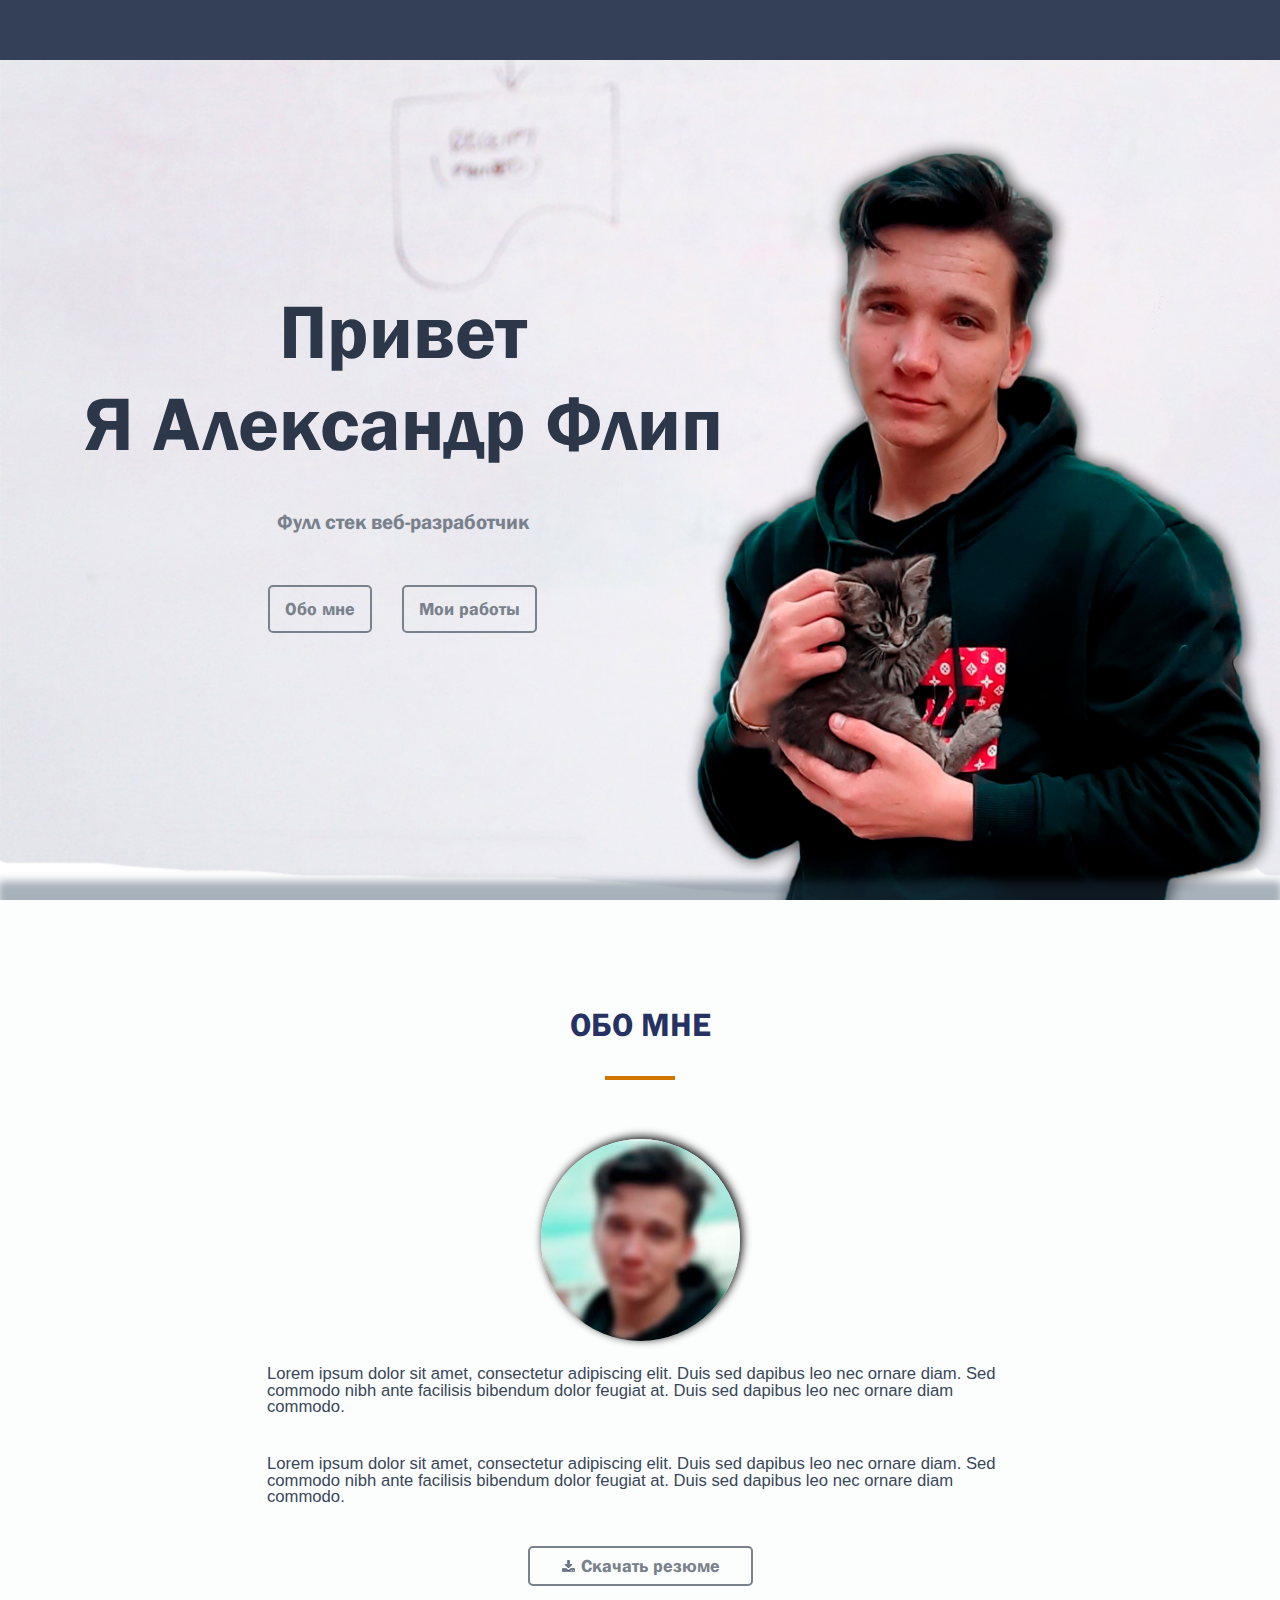
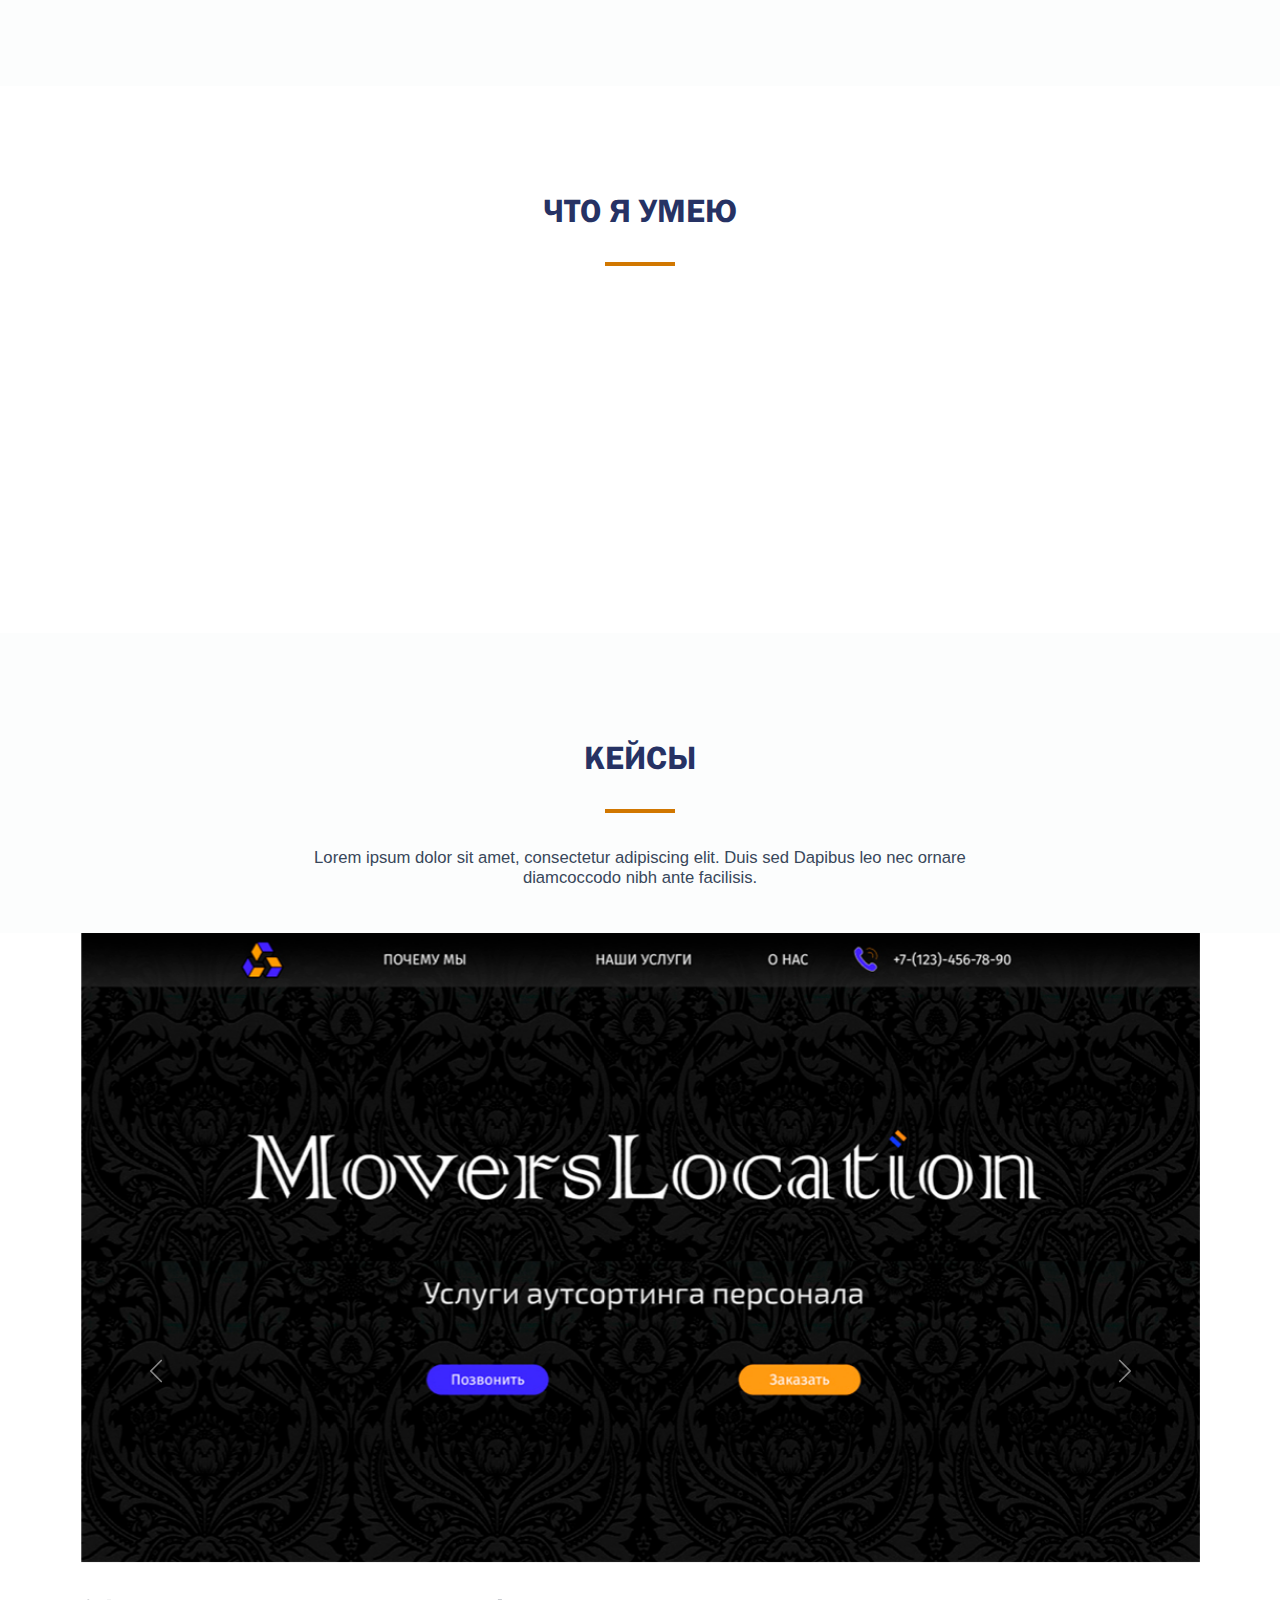
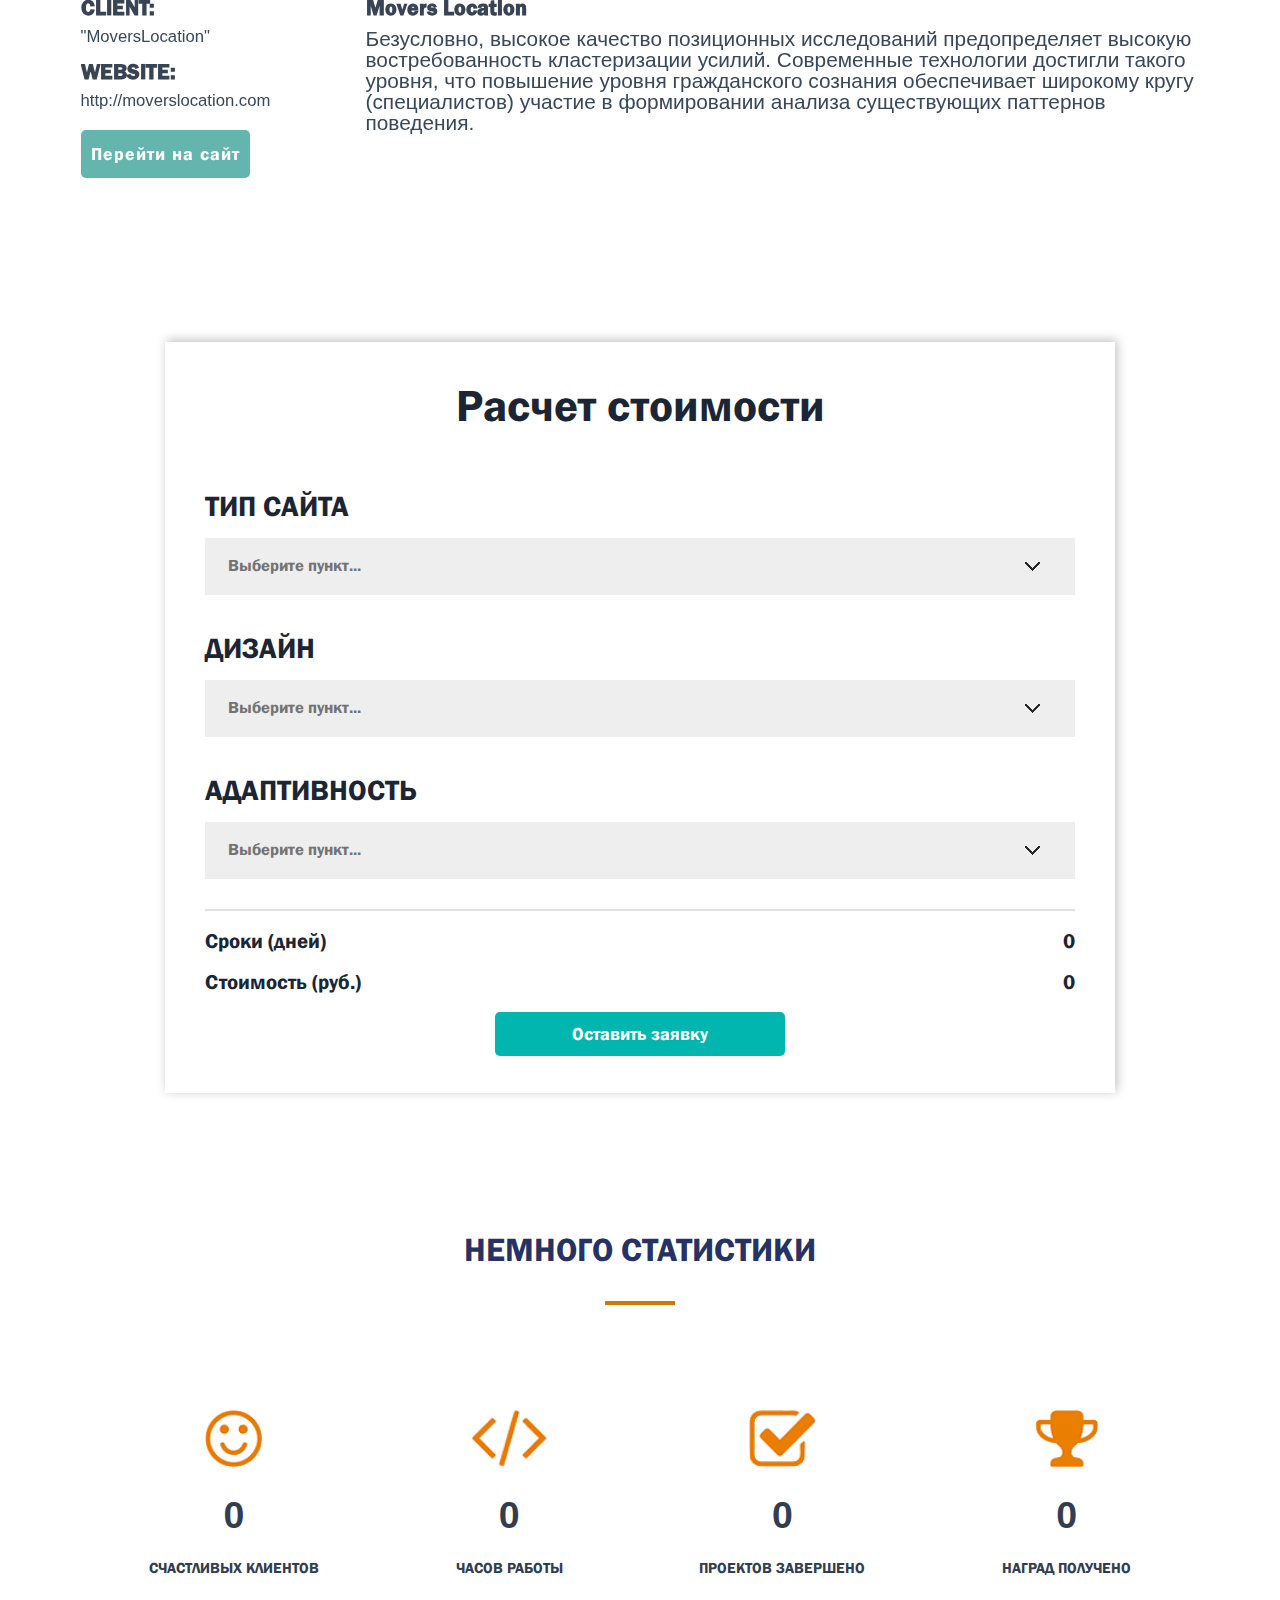
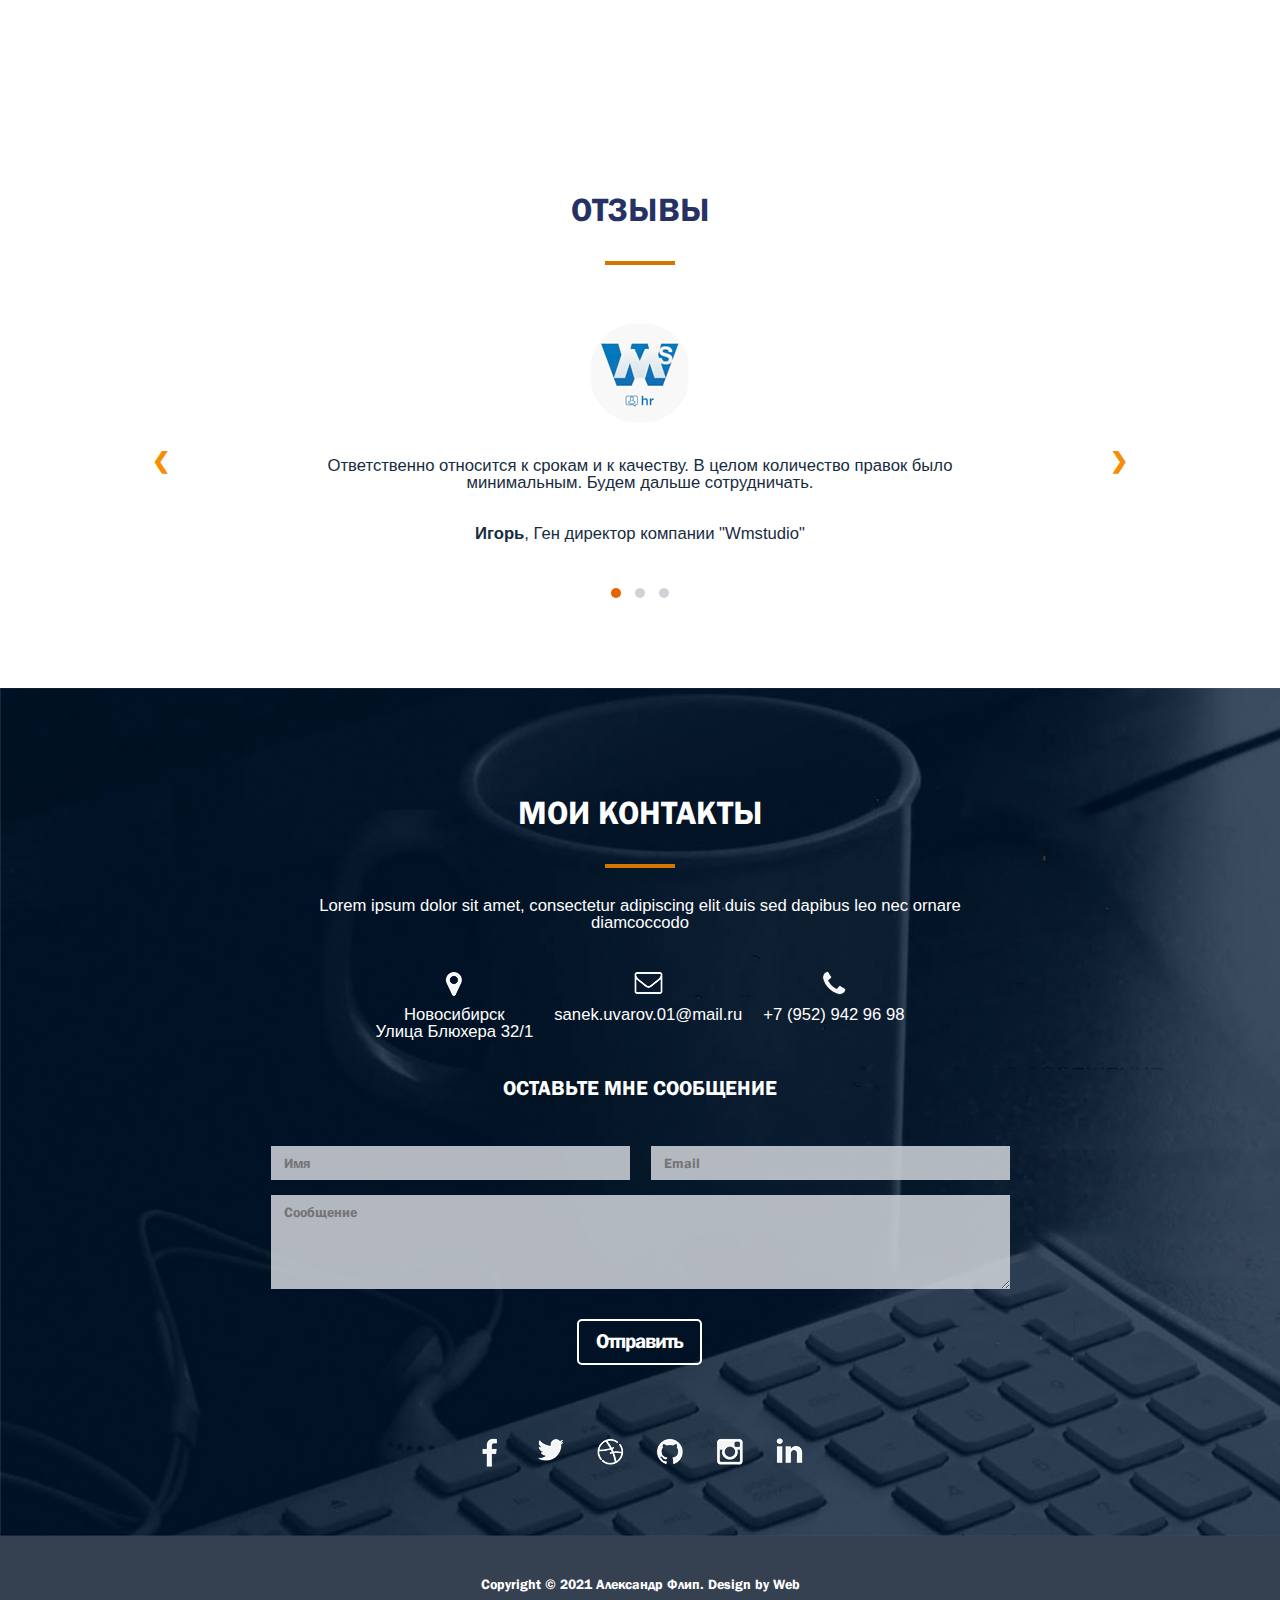
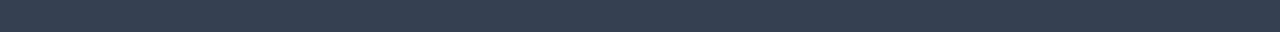
<file: src/newindex.html>
<!DOCTYPE html>
<html lang="en">
<head>
    <meta charset="UTF-8">
    <meta name="description" content="Эта страница обо мне">
    <meta name="author" content="Alexandr Flip">
    <meta name="robots" content="all">
    <meta name="viewport" content="width=device-width, initial-scale=1.0">
    <link rel="stylesheet" href="css/bootstrap.min.css">
    <link rel="stylesheet" href="css/reset.css">
    <link rel="stylesheet" href="css/newstyle.css">
    <link rel="stylesheet" href="css/magnific-popup.css">
    <link rel="stylesheet" href="https://cdnjs.cloudflare.com/ajax/libs/animate.css/4.1.1/animate.min.css">
    <title>Александр Флип - Веб-разработчик</title>
</head>
<body>
    <div id="body__loader">
        <div class="loader">
          <span></span>
          <span></span>
          <span></span>
          <span></span>
        </div>
    </div>
    
    <button type="button" class="call-modal d-none" data-bs-toggle="modal" data-bs-target="#exampleModal"></button>
    
    <div class="modal fade" id="exampleModal" tabindex="-1" aria-labelledby="exampleModalLabel" aria-hidden="true">
  <div class="modal-dialog modal-dialog-centered">
    <div class="modal-content">
      <div class="modal-header">
          <h5 class="modal-title" id="exampleModalLabel">Получи <span class="text-uppercase">скидку</span> на создание сайта!</h5>
        <button type="button" class="btn-close" data-bs-dismiss="modal" aria-label="Close"></button>
      </div>
      <div class="modal-body text">
        Закажи у меня сайт прямо сейчас и получи скидку в 20%. Согласен? Тогда давай поскорее определимся с типом твоего будущего сайта.
      </div>
      <div class="modal-footer">
        <button type="button" href="#cost" class="btn btn-warning text-uppercase" data-bs-dismiss="modal" onclick="scrollToCost()">Выбрать сайт</button>
      </div>
    </div>
  </div>
</div>
   
    <div class="wrapper">
        <header class="header">
            <div class="container">
                <div class="header__row row">
                    <div class="logo col-6 col-sm-5 col-lg-3 col-xxl-2">Александр Флип</div>
                    <nav class="header__menu d-none d-lg-flex col-lg-8 offset-lg-1 col-xl-7 offset-xl-2 col-xxl-6 offset-xxl-4 row">
                        <div class="menu__item col-2"><a href="#about">Обо мне</a></div>
                        <div class="menu__item col-2"><a href="#skills">Услуги</a></div>
                        <div class="menu__item col-2"><a href="#cases">Кейсы</a></div>
                        <div class="menu__item col-2"><a href="#cost">Прайс</a></div>
                        <div class="menu__item col-2"><a href="#reviews">Отзывы</a></div>
                        <div class="menu__item col-2"><a href="#contacts">Контакты</a></div>
                    </nav>
                     <nav class="dropdown d-block col-5 offset-1 col-sm-2 offset-sm-2 offset-sm-4 col-md-2 offset-md-5 d-lg-none">
                      <button class="btn btn-secondary dropdown-toggle" type="button" id="dropdownMenuButton1" data-bs-toggle="dropdown" aria-expanded="false">Навигация</button>
                      <ul class="dropdown-menu" aria-labelledby="dropdownMenuButton1">
                        <li><a class="dropdown-item" href="#about">Обо мне</a></li>
                        <li><a class="dropdown-item" href="#skills">Услуги</a></li>
                        <li><a class="dropdown-item" href="#cases">Кейсы</a></li>
                        <li><a class="dropdown-item" href="#cost">Прайс</a></li>
                        <li><a class="dropdown-item" href="#reviews">Отзывы</a></li>
                        <li><a class="dropdown-item" href="#contacts">Контакты</a></li>
                      </ul>
                    </nav>
                </div>
            </div>
        </header>
        <main class="main">
            <section class="main-screen">
                <div class="container">
                    <div class="row">
                       <div class="main-screen__content animate__animated animate__backInLeft animate__delay-2s col col-md-9 col-lg-8 col-xl-7 col-xxl-6">
                           <h1 class="main-screen__title">Привет<br>Я Александр Флип</h1>
                            <h4 class="main-screen__subtitle">Фулл стек веб-разработчик</h4>
                            <a href="#" class="main-screen__button button">Обо мне</a>
                            <a href="#" class="main-screen__button button">Мои работы</a>
                       </div>
                    </div>
                </div>
            </section>
            <section class="about section" id="about">
                <div class="container">
                    <h2 class="about__title title-h2 line">Обо мне</h2>
                    <div class="about__body">
                        <div class="about__photo"><img src="img/about/about__photo-bad.jpg" alt="Моя фотография"></div>
                        <div class="about__text text">
                            <p>Lorem ipsum dolor sit amet, consectetur adipiscing elit. Duis sed dapibus leo nec ornare diam. Sed commodo nibh ante facilisis bibendum dolor feugiat at. Duis sed dapibus leo nec ornare diam commodo.</p>
                            <p>Lorem ipsum dolor sit amet, consectetur adipiscing elit. Duis sed dapibus leo nec ornare diam. Sed commodo nibh ante facilisis bibendum dolor feugiat at. Duis sed dapibus leo nec ornare diam commodo.</p>
                        </div>
                           <div class="about__button">
                               <div class="about__button-save button"><a href="files/Resume.docx" download target="_blank">Скачать резюме</a></div>
                        </div>
                    </div>
                </div>
            </section>
            <section class="skills section" id="skills">
                <div class="container">
                    <h2 class="skills__title title-h2 line">Что я умею</h2>
                    <div class="skills__row">
                        <div class="skills__column">
                            <div class="skills-item">
                                <div class="skills-item__icon"><img src="img/icon/skills1.png" alt="Иконка">
                                </div>
                                <div class="skills-item__title bahn-font">Веб-дизайн</div>
                                <div class="skills-item__text text">Lorem ipsum dolor sit amet placerat facilisis felis mi in tempus eleifend pellentesque natoque etiam. </div>
                            </div>
                        </div>
                        <div class="skills__column">
                            <div class="skills-item">
                                <div class="skills-item__icon"><img src="img/icon/skills2.png" alt="Иконка">
                                </div>
                                <div class="skills-item__title bahn-font">Разработка</div>
                                <div class="skills-item__text text">Lorem ipsum dolor sit amet placerat facilisis felis mi in tempus eleifend pellentesque.</div>
                            </div>
                        </div>
                        <div class="skills__column">
                            <div class="skills-item">
                                <div class="skills-item__icon"><img src="img/icon/skills3.png" alt="Иконка">
                                </div>
                                <div class="skills-item__title bahn-font">СЕО-Оптимизация</div>
                                <div class="skills-item__text text">Lorem ipsum dolor sit amet placerat facilisis felis mi in tempus eleifend pellentesque natoque etiam.</div>
                            </div>
                        </div>
                        <div class="skills__column">
                            <div class="skills-item">
                                <div class="skills-item__icon"><img src="img/icon/skills4.png" alt="Иконка">
                                </div>
                                <div class="skills-item__title bahn-font">Маркетинг</div>
                                <div class="skills-item__text text">Lorem ipsum dolor sit amet placerat facilisis felis mi in tempus eleifend pellentesque natoque .</div>
                            </div>
                        </div>
                    </div>
                </div>
            </section>
            <section class="cases section" id="cases">
                <div class="cases__header">
                    <div class="container">
                        <div class="row">
                            <h2 class="cases__title title-h2 line col-12">Кейсы</h2>
                            <div class="cases__subtitle text col-10 offset-1 col-xl-8 offset-xl-2">Lorem ipsum dolor sit amet, consectetur adipiscing elit. Duis sed Dapibus leo nec ornare diamcoccodo nibh ante facilisis.</div>
                        </div>
                    </div>
                </div>
                <div class="cases__body">
                    <div class="container">
                        <div class="row">
                            <div id="carouselExampleControls" class="carousel slide" data-bs-ride="carousel">
                              <div class="carousel-inner">
                               
                                <div class="carousel-item active">
                                    <img src="img/cases/case_1.jpg" class="d-block w-100 image-link" href="img/cases/case_1.jpg" alt="Мой кейс">
                                    <div class="cases__content row">
                                      <div class="cases__case-info col-md-3 col-lg-2">
                                        <div class="case-info">  
                                            <div class="cases__case-client info-header">Client:</div>
                                            <p class="cases__case-company text">"MoversLocation"</p>
                                            <div class="cases__case-website info-header">Website:</div>
                                            <p class="cases__case-adress"><a href="http://moverslocation.com" class="text">http://moverslocation.com</a></p>
                                        </div>
                                        <a href="http://moverslocation.com" class="cases__case-button" target="_blank">Перейти на сайт</a>
                                    </div>
                                      <div class="cases__case-about col-md-8 offset-md-1 col-lg-9">
                                        <div class="cases__case-name info-header">Movers Location</div>
                                        <div class="cases__case-description text">Безусловно, высокое качество позиционных исследований предопределяет высокую востребованность кластеризации усилий. Современные технологии достигли такого уровня, что повышение уровня гражданского сознания обеспечивает широкому кругу (специалистов) участие в формировании анализа существующих паттернов поведения.</div>
                                    </div>  
                                    </div>
                                  </div>
                                  
                                  <div class="carousel-item">
                                  <img src="img/cases/case_2.jpg" class="d-block w-100 image-link" href="img/cases/case_2.jpg" alt="Мой кейс">
                                  <div class="cases__content row">
                                      <div class="cases__case-info col-md-3 col-lg-2">
                                        <div class="case-info">  
                                            <div class="cases__case-client info-header">Client:</div>
                                            <p class="cases__case-company text">"Hard WorkOut"</p>
                                            <div class="cases__case-website info-header">Website:</div>
                                            <p class="cases__case-adress"><a href="http://moverslocation.com" class="text">http://hardworkout.ru</a></p>
                                        </div>
                                        <a href="http://hardworkout.ru" class="cases__case-button" target="_blank">Перейти на сайт</a>
                                    </div>
                                      <div class="cases__case-about col-md-8 offset-md-1 col-lg-9">
                                        <div class="cases__case-name info-header">Hard WorkOut Shop</div>
                                        <div class="cases__case-description text">Прежде всего, сложившаяся структура организации создаёт необходимость включения в производственный план целого ряда внеочередных мероприятий с учётом комплекса распределения внутренних резервов и ресурсов.</div>
                                    </div>  
                                    </div>
                                  </div>
                                  
                                  <div class="carousel-item">
                                  <img src="img/cases/case_3.jpg" class="d-block w-100 image-link" href="img/cases/case_3.jpg" alt="Мой кейс">
                                  <div class="cases__content row">
                                      <div class="cases__case-info col-md-3 col-lg-2">
                                        <div class="case-info">  
                                            <div class="cases__case-client info-header">Client:</div>
                                            <p class="cases__case-company text">"Business boosted"</p>
                                            <div class="cases__case-website info-header">Website:</div>
                                            <p class="cases__case-adress"><a href="http://businessboosted.ru" class="text">http://businessboosted.ru</a></p>
                                        </div>
                                        <a href="http://businessboosted.ru" class="cases__case-button" target="_blank">Перейти на сайт</a>
                                    </div>
                                      <div class="cases__case-about col-md-8 offset-md-1 col-lg-9">
                                        <div class="cases__case-name info-header">Business Boosted</div>
                                        <div class="cases__case-description text">Приятно, граждане, наблюдать, как предприниматели в сети интернет неоднозначны и будут смешаны с не уникальными данными до степени совершенной неузнаваемости, из-за чего возрастает их статус бесполезности.</div>
                                    </div>  
                                    </div>
                                  </div>
           
                              </div>
                              <button class="carousel-control-prev" type="button" data-bs-target="#carouselExampleControls"  data-bs-slide="prev">
                                <span class="carousel-control-prev-icon" aria-hidden="true"></span>
                                <span class="visually-hidden">Предыдущий</span>
                              </button>
                              <button class="carousel-control-next" type="button" data-bs-target="#carouselExampleControls"  data-bs-slide="next">
                                <span class="carousel-control-next-icon" aria-hidden="true"></span>
                                <span class="visually-hidden">Следующий</span>
                              </button>
                            </div>
                        </div>
                    </div>
                </div>
            </section>
            <section class="cost section" id="cost">
                <div class="container">
                    <div class="row">
                        <div class="cost__form col col-md-10 offset-md-1">
                            <h2 class="cost__title">Расчет стоимости</h2>
                               <div class="cost__form_body">
                                <div class="cost__category">
                                    <h3 class="cost__category_header">Тип сайта</h3>
                                    <select class="cost__select" name="site-type" onchange="calculateCost()">
                                        <option value="0">Выберите пункт...</option>
                                        <option value="1" >Лендинг</option>
                                        <option value="2">Визитка</option>
                                        <option value="3">Корпоративный</option>
                                        <option value="4">Интернет-магазин</option>
                                        <option value="5">Блог</option>
                                    </select>
                                </div>
                                <div class="cost__category">
                                    <h3 class="cost__category_header">Дизайн</h3>
                                    <select class="cost__select" name="site-design" onchange="calculateCost()">
                                        <option value="0">Выберите пункт...</option>
                                        <option value="1">Классический</option>
                                        <option value="2">Минимализм</option>
                                        <option value="3">Модернизм</option>
                                        <option value="4">Ретро</option>
                                        <option value="5">HI TECH</option>
                                    </select>
                                </div>
                                <div class="cost__category">
                                    <h3 class="cost__category_header">Адаптивность</h3>
                                    <select class="cost__select" name="site-adapt" onchange="calculateCost()">
                                        <option value="0">Выберите пункт...</option>
                                        <option value="1">Резиновый</option>
                                        <option value="2">Адаптивный</option>
                                        <option value="3">Отзывчивый</option>
                                    </select>
                                </div>
                            </div>
                            <div class="cost__form_footer">
                                <div class="cost__param row">
                                    <div class="cost__deadlines col-9">Сроки (дней)</div>
                                    <div class="cost__days col-3">0</div>
                                </div>
                                <div class="cost__param row">
                                    <div class="cost__price col-9">Стоимость (руб.)</div>
                                    <div class="cost__value col-3">0</div>
                                </div>
                                <div class="cost__button button col col-md-6 offset-md-3 col-lg-4 offset-lg-4 col-xxl-2 offset-xxl-5"><a href="#">Оставить заявку</a></div>
                            </div>
                        </div>
                    </div>
                </div>
            </section>
            <section class="stats">
                <div class="container">
                    <h2 class="stats__title title-h2 line">Немного статистики</h2>
                    <div class="stats__row">
                        <div class="stats__column">
                            <div class="stats-item">
                                <div class="stats-item__icon"><img src="img/icon/stats1.png" alt="Иконка"></div>
                                <div class="stats-item__title">0</div>
                                <div class="stats-item__subtitle">Счастливых клиентов</div>
                            </div>
                        </div>
                        <div class="stats__column">
                            <div class="stats-item">
                                <div class="stats-item__icon"><img src="img/icon/stats2.png" alt="Иконка"></div>
                                <div class="stats-item__title">0</div>
                                <div class="stats-item__subtitle">Часов работы</div>
                            </div>
                        </div>
                        <div class="stats__column">
                            <div class="stats-item">
                                <div class="stats-item__icon"><img src="img/icon/stats3.png" alt="Иконка"></div>
                                <div class="stats-item__title">0</div>
                                <div class="stats-item__subtitle">Проектов завершено</div>
                            </div>
                        </div>
                        <div class="stats__column">
                            <div class="stats-item">
                                <div class="stats-item__icon"><img src="img/icon/stats4.png" alt="Иконка"></div>
                                <div class="stats-item__title">0</div>
                                <div class="stats-item__subtitle">Наград получено</div>
                            </div>
                        </div>
                    </div>
                </div>
            </section>
            <section class="reviews section" id="reviews">
                <div class="container">
                    <h2 class="reviews__title title-h2 line">Отзывы</h2>
                    <div class="slideshow-container">
               
                    <div class="my-slide fade-effect row">
                        <div class="review__photo col-6 offset-3"><img src="img/reviews/1.png" alt="Автор отзыва"></div>
                        <p class="review__text text col-10 offset-1 col-lg-8 offset-lg-2">Ответственно относится к срокам и к качеству. В целом количество правок было минимальным. Будем дальше сотрудничать.</p>
                        <p class="review__info text col-8 offset-2"><b>Игорь</b>, Ген директор компании "Wmstudio"</p>
                    </div>
                
                    <div class="my-slide fade-effect row">
                        <div class="review__photo col-6 offset-3"><img src="img/reviews/2.png" alt="Автор отзыва"></div>
                        <p class="review__text text col-10 offset-1 col-lg-8 offset-lg-2">Александр - отличный исполнитель, без кучи воды и лишних вопросов просто все взял и сделал, правки и доработки внёс оперативно, буду обращаться и могу рекомендовать!</p>
                        <p class="review__info text col-8 offset-2"><b>Семён</b>, просто хороший парень</p>
                    </div>
                
                    <div class="my-slide fade-effect row">
                        <div class="review__photo col-6 offset-3"><img src="img/reviews/3.png" alt="Автор отзыва"></div>
                        <p class="review__text text col-10 offset-1 col-lg-8 offset-lg-2">Понравилось работать с исполнителем. Работа выполнена в срок, качественно и по адекватной цене. Буду обращаться еще.</p>
                        <p class="review__info text col-8 offset-2"><b>Алина</b>, мастер-бровист</p>
                    </div>
                
                    <a class="preview_slide" onclick="changeSlide(-1)">&#10094;</a>
                    <a class="next_slide" onclick="changeSlide(1)">&#10095;</a>
                
                    <div class="slide_controls">
                        <div class="control-circle" onclick="currentSlide(1)"></div>
                        <div class="control-circle" onclick="currentSlide(2)"></div>
                        <div class="control-circle" onclick="currentSlide(3)"></div>
                    </div>
                  </div>
                </div>
            </section>
            <section class="contacts section" id="contacts">
                <div class="container">
                    <div class="row">
                        <h2 class="contacts__title title-h2 line">Мои контакты</h2>
                        <div class="contacts__subtitle text col-10 offset-1 col-lg-8 offset-lg-2">Lorem ipsum dolor sit amet, consectetur adipiscing elit duis sed dapibus leo nec ornare diamcoccodo </div>
                        <div class="contacts__row col-md-10 offset-md-1 col-lg-8 offset-lg-2 col-xl-6 offset-xl-3">
                            <div class="contacts__column">
                                <div class="contacts-item">
                                    <div class="contacts-item__icon"><img src="img/icon/contacts1.png" alt="Иконка"></div>
                                    <div class="contacts-item__text text">Новосибирск<br>Улица Блюхера 32/1</div>
                                </div>
                            </div>
                            <div class="contacts__column">
                                <div class="contacts-item">
                                    <div class="contacts-item__icon"><img src="img/icon/contacts2.png" alt="Иконка"></div>
                                    <div class="contacts-item__text text">sanek.uvarov.01@mail.ru</div>
                                </div>
                            </div>
                            <div class="contacts__column">
                                <div class="contacts-item">
                                    <div class="contacts-item__icon"><img src="img/icon/contacts3.png" alt="Иконка"></div>
                                    <div class="contacts-item__text text">+7 (952) 942 96 98</div>
                                </div>
                            </div>
                        </div>
                        <h3 class="contacts__message title-h2"><label for="name-field">Оставьте мне сообщение</label></h3>
                        <form action="#" class="contacts__form col-10 offset-1 col-md-8 offset-md-2 row">
                            <div class="form__name col-6 ps-0">
                                <input type="text" id="name-field" class="form__name-input form" placeholder="Имя">
                            </div>
                            <div class="form__email col-6 pe-0">
                                <input type="email" class="form__email-input form col-6" placeholder="Email">
                            </div>
                            <div class="form__message col-12 p-0">
                                <textarea name="" class="form__message-input form" id="" cols="30" rows="10" placeholder="Сообщение"></textarea>
                            </div>
                            <div class="form__button col-md-10 offset-md-1 p-0">
                                <input class="form__button-input button" type="submit" value="Отправить">
                            </div>
                        </form>
                        <div class="contacts__row2 col-10 offset-1 col-lg-6 offset-lg-3 col-xl-4 offset-xl-4 row">
                            <div class="contacts__column2 col-2 p-1">
                                <div class="contacts-item2">
                                   <a href="#" class="contacts-item2__icon"><img src="img/icon/contacts2-1.png" alt="Иконка"></a>
                                </div>
                            </div>
                            <div class="contacts__column2 col-2 p-1">
                                <div class="contacts-item2">
                                   <a href="#" class="contacts-item2__icon"><img src="img/icon/contacts2-2.png" alt="Иконка"></a>
                                </div>
                            </div>
                            <div class="contacts__column2 col-2 p-1">
                                <div class="contacts-item2">
                                   <a href="#" class="contacts-item2__icon"><img src="img/icon/contacts2-3.png" alt="Иконка"></a>
                                </div>
                            </div>
                            <div class="contacts__column2 col-2 p-1">
                                <div class="contacts-item2">
                                   <a href="#" class="contacts-item2__icon"><img src="img/icon/contacts2-4.png" alt="Иконка"></a>
                                </div>
                            </div>
                            <div class="contacts__column2 col-2 p-1">
                                <div class="contacts-item2">
                                   <a href="#" class="contacts-item2__icon"><img src="img/icon/contacts2-5.png" alt="Иконка"></a>
                                </div>
                            </div>
                            <div class="contacts__column2 col-2 p-1">
                                <div class="contacts-item2">
                                   <a href="#" class="contacts-item2__icon"><img src="img/icon/contacts2-6.png" alt="Иконка"></a>
                                </div>
                            </div>
                        </div>
                    </div>
                </div>
            </section>
        </main>
        <footer class="footer">
               <div class="container">
                <div class="footer__row">
                    <div class="footer__content">Copyright © 2021 Александр Флип. Design by Web</div>
                </div>
            </div>
        </footer>
    </div>
    <script src="js/preloader.js"></script>
    <script src="js/bootstrap.bundle.js"></script>
    <script src="js/jquery-3.6.0.min.js"></script>
    <script src="js/jquery.magnific-popup.min.js"></script>
    <script src="js/myScript.js"></script>
    <script src="js/site-cost.js"></script>
    <script src="js/slider.js"></script>
</body>

</html>
</file>
<file: otherProject/css/style.css>
/*=================================*/
/*=============Шрифты=============*/
/*=================================*/
@import url(https://allfont.ru/index.php/allfont.css?fonts=colonna-mt);
@import url('https://fonts.googleapis.com/css2?family=Fira+Sans&display=swap');
html, body {
    font-family: 'Exo 2', sans-serif;
}

h1 {
   font-family: 'Colonna MT', Arial, sans-serif; 
}
.menu__item, .button, .footer {
    font-family: 'Fira Sans', sans-serif;
}
.text {
    font-family: 'Ubuntu', sans-serif;
}
/*==========================================*/
/*=============Общие параметры=============*/
/*==========================================*/
.button {
    font-size: 24px;
    text-align: center;
    padding: 13px 40px;
    color: #fff;
    border-radius: 40px;
}
.btn-blue {
    background-color: #3B2BFA;
}
.btn-blue:hover {
    background-color: #2517CD;
    box-shadow: 1px 1px 10px #fff;
}
.btn-orange {
    background-color: #FA9A2B;
}
.btn-orange:hover {
    background-color: #D68527;
    box-shadow: 1px 1px 10px #fff;
}
a:visited {
    color: #fff;
}
.title {
    font-size: 56px;
    color: #fff;
    text-align: center;
}
.title::after {
    content: "";
    height: 4px;
    width: 110px;
    background-color: #FA9A2B;
    display: block;
    margin: 20px auto 0 auto;
    
}
.ibg {
    background-repeat: no-repeat;
    -webkit-background-size: cover;
    background-size: cover;
    background-position: center;
}
.ibg>img {display: none;}

@media(max-width: 991px) {
    .title {
        font-size: 40px;
    }
}
@media(max-width: 767px) {
    .title {
        font-size: 36px;
    }
}
/*=================================*/
/*=============Обёртка=============*/
/*=================================*/
.wrapper {
    overflow: hidden;
    min-height: 100vh;
}
.page {
    position: absolute;
    top: 0;
    left: 0;
    width: 100%;
    height: 100%;
    display: -webkit-flex;
    display: -moz-flex;
    display: -ms-flex;
    display: -o-flex;
    display: flex;
    -webkit-flex-direction: column;
    -moz-flex-direction: column;
    -ms-flex-direction: column;
    -o-flex-direction: column;
    flex-direction: column;
}
/*================================*/
/*=============Шапка=============*/
/*==============================*/
.header {
    background: rgba(0,0,0,0.7);
    position: fixed;
    width: 100%;
    z-index: 10;
}
.menu, .menu-mobile {
    height: 60px;
}
.icon-logo {
    height: 36px;
    width: auto;
}
.icon-call {
    height: 30px;
    width: auto;
    margin-right: 10px;
}
/*Мобильная версия*/
.nav__burger {
    display: -webkit-flex;
    display: -moz-flex;
    display: -ms-flex;
    display: -o-flex;
    display: flex;
    justify-content: flex-end;
    padding-right: 20px;
}
.burger-element {
    width: 50px;
    height: 4px;
    border-radius: 2px;
    background-color: #fff;
}
.burger-element:nth-child(2) {
    margin: 6px 0;
}
nav .dropdown {
    text-align: right;
}
.menu-m__logo {
    color: #fff;
    font-size: 24px;
    line-height: 36px;
}
.menu-m__company {
    margin-left: 15px;
}
@media(max-width: 369px) {
    .menu-m__company {
        display: none;
    }
    .menu-m__logo {
        width: 20%;
    }
    nav .dropdown {
        width: 80%;
    }
}
/*Десктоп и планшеты*/
.menu__item {
    color: #fff;
    font-size: 18px;
    text-transform: uppercase;
    line-height: 30px;
    text-align: center;
}
/*=======================================*/
/*=============Главный экран=============*/
/*=======================================*/
.main-screen {
    flex: 1 0 100%;
    position: relative;
}

.main-screen__bg {
    position: absolute;
    top: 0;
    left: 0;
    width: 100%;
    height: 100%;
    z-index: -1;
}
.main-screen__container {
    height: 100%;
    display: -webkit-flex;
    display: -moz-flex;
    display: -ms-flex;
    display: -o-flex;
    display: flex;
    justify-content: center;
    -ms-align-items: center;
    align-items: center;
}
.main-screen__content {
    padding-top: 60px;
}
.main-screen__title {
    position: relative;
    color: #fff;
    font-size: 170px;
    line-height: 60px;
    text-align: center;
    margin-bottom: 70px;
}
.main-screen__title::before {
    content: "";
    position: absolute;
    left: 999px;
    top: -37px;
    height: 31px;
    width: 31px;
    background: url(../images/main-screen/overTitle.png) no-repeat;
}
.main-screen__subtitle {
    color: rgba(255,255,255,0.9);
    font-size: 40px;
    text-align: center;
    margin-bottom: 80px;
}
.main-screen__buttons {
    display: -webkit-flex;
    display: -moz-flex;
    display: -ms-flex;
    display: -o-flex;
    display: flex;
    justify-content: space-around;
}

/*====================================*/
/*=============О компании=============*/
/*====================================*/
.about {
    padding: 70px 0;
    background: url(../images/about/about__bg.jpg);
    background-repeat: no-repeat;
    -webkit-background-size: cover;
    background-size: cover;
    background-position: center;
}
.about__title {
    margin-bottom: 50px;
}
.about__item {
    padding-top: 5px;
    padding-left: 35px;
    font-size: 22px;
    color: #fff;
    background: url(../images/header/logo.png) 0 0/30px auto no-repeat;
    
}
.about__item:not(:last-child) {
    margin-bottom: 25px;
}
.about__image {
    text-align: center;
}
.about__image>img {
    width: 80%;
}

/*====================================*/
/*=============Наши услуги============*/
/*====================================*/
.services {
    padding: 70px 0;
    background: url(../images/services/services__bg.jpg);
    background-repeat: no-repeat;
    -webkit-background-size: cover;
    background-size: cover;
    background-position: center;
}
.services__title {
    margin-bottom: 50px;
}
.services__row {
    justify-content: space-between;
}
.services__column {
    display: -webkit-flex;
    display: -moz-flex;
    display: -ms-flex;
    display: -o-flex;
    display: flex;
    -webkit-flex: 0 1 300px;
    -moz-flex: 0 1 300px;
    -ms-flex: 0 1 300px;
    -o-flex: 0 1 300px;
    flex: 0 1 300px;
    margin-bottom: 60px;
    padding: 0 30px;
}
.item-service {
    background: linear-gradient(180deg, rgba(59,43,250,0.3) 0%, rgba(250,154,43,0.3) 100%);
    background: -webkit-linear-gradient: linear-gradient(180deg, rgba(59,43,250,0.3) 0%, rgba(250,154,43,0.3) 100%);
    background: -o-linear-gradient: linear-gradient(180deg, rgba(59,43,250,0.3) 0%, rgba(250,154,43,0.3) 100%);
    background: linear-gradient: linear-gradient(180deg, rgba(59,43,250,0.3) 0%, rgba(250,154,43,0.3) 100%);
/*    background: rgba(255,255,255,0.9);*/
    border-radius: 20px;
    display: -webkit-flex;
    display: -moz-flex;
    display: -ms-flex;
    display: -o-flex;
    display: flex;
    -webkit-flex-direction: column;
    -moz-flex-direction: column;
    -ms-flex-direction: column;
    -o-flex-direction: column;
    flex-direction: column;
    padding: 10px;
    color: #fff;
}
.item-service__image {
    margin-bottom: 18px;
}
.item-service__image>img {
    border-top-left-radius: 20px;
    border-top-right-radius: 20px;
    width: 280px;
    height: 200px;
}
.item-service__title {
    font-size: 18px;
    margin-bottom: 18px;
    flex: 1 0 auto;
}
.item-service__conditions {
    justify-content: space-between;
    font-weight: bold;
    margin-bottom: 30px;
}
.item-service__cost {
    font-size: 26px;
}
.item-service__worktime {
    text-align: right;
    font-size: 18px;
    line-height: 26px;
}
.item-service__button {
    -ms-align-self: center;
    align-self: center;
    padding: 6px 20px;
    font-size: 20px;
    margin-bottom: 15px;
}
@media(max-width: 400px) {
    .item-service__image>img {
        max-width: 220px;
    }
    .item-service__cost {
        font-size: 20px;
    }
}
/*====================================*/
/*=============Преимущества===========*/
/*====================================*/
.advantages {
    padding: 70px 0 90px 0;
    background: url(../images/advantages/advantages__bg.jpg);
    background-attachment: fixed;
    background-repeat: no-repeat;
    -webkit-background-size: cover;
    background-size: cover;
    background-position: center;
}
.advantages__title {
    margin-bottom: 80px;
}
.advantages__row {
    margin: 0 -9px 0 -9px;
}
.advantages__column {
    padding: 0 9px 0 9px;
    margin-bottom: 50px;
}
.item-advantage {
    text-align: center;
}
.item-advantage__icon {
    margin-bottom: 20px;
}
.item-advantage__icon>img {
    height: 70px;
    width: auto;
}
.item-advantage__label {
    font-weight: bold;
    color: #fff;
    font-size: 24px;
    margin-bottom: 20px;
}
.item-advantage__text {
    color: rgba(255,255,255,0.9);
    font-size: 18px;
    padding: 0 10px;
}

/*====================================*/
/*=============Контакты===============*/
/*====================================*/
.contacts {
    padding: 60px 0 80px 0;
    background: url(../images/contacts/contacts__%20bg.jpg);
    background-repeat: no-repeat;
    -webkit-background-size: cover;
    background-size: cover;
    background-position: center;
}
.contacts__body {
    margin-bottom: 270px;
}
.contacts__title {
    margin-bottom: 50px;
}
.contacts__call, .contacts__messenger {
    justify-content: flex-start;
    display: -webkit-flex;
    display: -moz-flex;
    display: -ms-flex;
    display: -o-flex;
    display: flex;
    -webkit-flex-direction: column;
    -moz-flex-direction: column;
    -ms-flex-direction: column;
    -o-flex-direction: column;
    flex-direction: column;
}
.contacts__button-top, .contacts__button-bottom {
    margin-bottom: 60px;
    -ms-align-self: center;
    align-self: center;
}
.contacts__block {
    flex: 1 0 auto;
    max-height: 130px;
    border-radius: 10px;
    margin: 0;
    margin-bottom: 80px;
    padding: 0 10.500px;
    background: rgba(255,255,255,0.2);
    background: -webkit-linear-gradient: linear-gradient(180deg, rgba(59,43,250,0.3) 0%, rgba(250,154,43,0.3) 100%);
    background: -o-linear-gradient: linear-gradient(180deg, rgba(59,43,250,0.3) 0%, rgba(250,154,43,0.3) 100%);
    background: linear-gradient: linear-gradient(180deg, rgba(59,43,250,0.3) 0%, rgba(250,154,43,0.3) 100%);
}
.contacts__text {
    color: #fff;
    font-size: 24px;
    padding: 20px;
    text-align: center;
}
.contacts__image {
    text-align: center;
}
.contacts__image>img {
    max-width: 90%;
}

/*====================================*/
/*===============Футер================*/
/*====================================*/
.footer {
    background: rgba(0,0,0,0.7);
    position: relative;
    left: 0;
    bottom: 265px;
}
.footer__body {
    padding: 30px 0;
}
.footer__row {
    color: #fff;
}
.footer__column {
    font-size: 20px;
    margin-bottom: 46px;
}
.footer__column a {
    color: #fff;
}
.footer__contacts-title, .footer__info-title {
    text-align: center;
    font-size: 24px;
    color: #fff;
    margin-bottom: 45px;
}
.footer__logo {
    text-align: center;
}
.footer__logo>div>img {
    width: 100%;
    max-width: 80px;
    height: auto;
}





/*=========================================*/
/*==============Адаптив XL=================*/
/*=========================================*/
@media(max-width: 1399px) {
    .main-screen__title {
        font-size: 140px;
        margin-bottom: 65px;
    }
    .main-screen__title::before {
        left: 848px;
        top: -26px;
        height: 29px;
        width: 29px;
        background: url(../images/main-screen/overTitleXL.png) no-repeat;
    }
    .main-screen__subtitle {
        font-size: 30px;
        margin-bottom: 65px;
    }
}

/*=========================================*/
/*==============Адаптив LG=================*/
/*=========================================*/
@media(max-width: 1199px) {
    .main-screen__title {
        font-size: 120px;
        margin-bottom: 60px;
    }
    .main-screen__title::before {
        left: 718px;
        top: -19px;
        height: 25px;
        width: 26px;
        background: url(../images/main-screen/overTitleLG.png) no-repeat;
    }
    .main-screen__subtitle {
        font-size: 25px;
        margin-bottom: 60px;
    }
    .main-screen__button {
        font-size: 20px;
    }
    /*  Второй экран  */
    
    /*=========================*/
    /*======Наши услуги========*/
    /*=========================*/
    .services__row {
        justify-content: space-around;
    }
}

/*=========================================*/
/*==============Адаптив md=================*/
/*=========================================*/
@media(max-width: 991px) {
    .main-screen__title {
        font-size: 90px;
        margin-bottom: 40px;
    }
    .main-screen__title::before {
        left: 540px;
        top: -6px;
        height: 20px;
        width: 20px;
        background: url(../images/main-screen/overTitleMD.png) no-repeat;
    }
    .main-screen__subtitle {
        margin-bottom: 50px;
    }
    /*==========================*/
    /*======Вторая секция======*/
    /*=========================*/
    .about__item {
        font-size: 18px;
    }
    
    /*=========================*/
    /*========Контакты=========*/
    /*=========================*/
    .contacts__block {
        max-height: 100%;
    }
    .contacts__body {
        margin-bottom: 253px;
    }
    
    
    /*=========================*/
    /*==========Футер==========*/
    /*=========================*/
    .footer {
        background: rgba(0,0,0,0.7);
        position: relative;
        left: 0;
        bottom: 253px;
    }
    .footer__contacts-title, .footer__info-title {
        text-align: left;
    }
    .footer__column {
        margin-bottom: 0;
        line-height: 30px;
    }
}

/*=========================================*/
/*==============Адаптив sm=================*/
/*=========================================*/
@media(max-width: 767px) {
    .main-screen__title {
        font-size: 70px;
    }
    .main-screen__title::before {
        left: 410px;
        top: 3px;
        height: 13px;
        width: 13px;
        background: url(../images/main-screen/overTitleSM.png) no-repeat;
    }
    .main-screen__subtitle {
        font-size: 20px;
        margin-bottom: 80px;
    }
    .main-screen__buttons {
        justify-content: center;
        -webkit-flex-wrap: wrap;
        -moz-flex-wrap: wrap;
        -ms-flex-wrap: wrap;
        -o-flex-wrap: wrap;
        flex-wrap: wrap;
    }
    .main-screen__button {
        width: 100%;
    }
    .main-screen__button.btn-blue {
        margin-bottom: 30px;
    }
    
    /*=========================*/
    /*======О компании=========*/
    /*=========================*/
    .about__content {
        padding-right: 30px;
    }
    
    /*=========================*/
    /*======Наши услуги========*/
    /*=========================*/
    .services__row {
        justify-content: center;
    }
    .services__column {
        padding: 0;
        -webkit-flex: 0 1 60%;
        -moz-flex: 0 1 60%;
        -ms-flex: 0 1 60%;
        -o-flex: 0 1 60%;
        flex: 0 1 60%;
    }
    .item-service {
        -webkit-flex: 0 1 100%;
        -moz-flex: 0 1 100%;
        -ms-flex: 0 1 100%;
        -o-flex: 0 1 100%;
        flex: 0 1 100%;
    }
    .item-service__image {
        display: -webkit-flex;
        display: -moz-flex;
        display: -ms-flex;
        display: -o-flex;
        display: flex;
    }
    .item-service__image>img {
        -webkit-flex: 1 1 auto;
        -moz-flex: 1 1 auto;
        -ms-flex: 1 1 auto;
        -o-flex: 1 1 auto;
        flex: 1 1 auto;
        height: auto;
    }
    .item-service__conditions {
        margin-bottom: 10px;
    }
    
    /*=========================*/
    /*========Контакты=========*/
    /*=========================*/
    .contacts__call {
        margin-bottom: 60px;
    }
    .contacts__button-top, .contacts__button-bottom {
        -ms-align-self: stretch;
        align-self: stretch;
        margin-bottom: 20px;
    }
    .contacts__block {
        margin-bottom: 40px;
    }
    .contacts__body {
        margin-bottom: 226px;
    }
    
    /*=========================*/
    /*==========Футер==========*/
    /*=========================*/
    .footer {
        bottom: 226px;
    }
    .footer__contacts-title, .footer__info-title {
        font-size: 22px;
        margin-bottom: 20px;
    }
    .footer__column {
        font-size: 18px;
    }
}
/*=========================================*/
/*==============Адаптив xs=================*/
/*=========================================*/
@media(max-width: 575px) {
    .main-screen__title {
        font-size: 13vw;
    }
    .main-screen__title::before {
        display: none;
    }
    .main-screen__subtitle {
        font-size: 4.5vw;
    }
    .main-screen__button {
        font-size: 18px;
    }
    
    /*=========================*/
    /*======Вторая секция======*/
    /*=========================*/
    
    /*=========================*/
    /*======Наши услуги========*/
    /*=========================*/
    
    /*=========================*/
    /*========Почему мы========*/
    /*=========================*/
    .item-advantage {
        -webkit-flex-wrap: wrap;
        -moz-flex-wrap: wrap;
        -ms-flex-wrap: wrap;
        -o-flex-wrap: wrap;
        flex-wrap: wrap;
        -ms-align-items: center;
        align-items: center;
        padding: 10px;
        background-color: rgba(255,255,255,0.1);
        border-radius: 10px;
    }
    .item-advantage__icon {
        flex: 0 1 30%;
        margin-bottom: 15px;
    }
    .item-advantage__icon>img {
        height: 50px;
        width: auto;
    }
    .item-advantage__label {
        flex: 1 0 70%;
        text-align: left;
        margin-bottom: 0;
        font-size: 22px;
    }
    .item-advantage__text {
        flex: 1 1 100%;
        padding: 0 15px;
    }
    
    /*=========================*/
    /*========Контакты=========*/
    /*=========================*/
    .contacts__text {
        font-size: 22px;
    }
    [class^="contacts__button"] {
        font-size: 18px;
    }
    .contacts__body {
        margin-bottom: 282px;
    }
    
    /*=========================*/
    /*==========Футер==========*/
    /*=========================*/
    .footer {
        bottom: 282px;
    }
    .footer__column {
        font-size: 18px;
    }
    .footer__column-mobile {
        text-align: center;
        margin-bottom: 30px;
    }
    .footer__column-mobile.order-2, .footer__column-mobile.order-3 {
        margin-bottom: 0;
        align-self: flex-end;
    }
    .footer__info, .footer__contacts {
        margin-bottom: 30px;
    }
    .footer__contacts .footer__row {
        height: 100%;
    }
    .footer__column-mobile>img {
        width: 46px;
        height: auto;
    }
    .footer-m__company {
        font-size: 24px;
        margin-left: 15px;
        color: #fff;
    }
    .footer__logo-row {
        display: -webkit-flex;
        display: -moz-flex;
        display: -ms-flex;
        display: -o-flex;
        display: flex;
        justify-content: center;
        align-items: center;
    }
}
@media(max-width: 309px) {
    .contacts__body {
        margin-bottom: 256px;
    }
    .footer {
        bottom: 256px;
    }
    .footer__info {
        width: 50%;
        margin-left: 8.33333333%;
    }
    .footer__logo>div>img {
        max-width: 50px;
        height: auto;
    }
}
</file>
<file: mySite/css/newstyle.css>
@font-face {
	font-family: 'FranklinGothic';
	src: url('../fonts/FRADM.eot');
	src: local('☺'), url('../fonts/FRADM.woff') format('woff'), url('../fonts/FRADM.ttf') format('truetype'), url('../fonts/FRADM.svg') format('svg');
	font-weight: normal;
	font-style: normal;
}
@font-face {
	font-family: 'Bahnschrift', sans-serif;
	src: url('../fonts/Bahnschrift.eot');
	src: local('☺'), url('../fonts/Bahnschrift.woff') format('woff'), url('../fonts/Bahnschrift.ttf') format('truetype'), url('../fonts/Bahnschrift.svg') format('svg');
	font-weight: normal;
	font-style: normal;
}
body {
    font-family: 'FranklinGothic', sans-serif;
}
.bahn-font {
    font-family: 'Bahnschrift', sans-serif;
}
.stats-item__title {
    font-family: Impact, sans-serif;
}
.text {
    font-family: Calibri, sans-serif;
    color: #38475a;
    font-size: 16.67px;
}
a:visited {
    color: #79818c;
}
.button {
    text-align: center;
    border: 2px solid #79818c;
    font-size: 18px;
    color: #79818c;
    border-radius: 5px;
    background: none;
    padding: 13px 15px;
    -webkit-transition: border, color, background 300ms;
    -o-transition: border, color, background 300ms;
    transition: border, color, background 300ms;
    -webkit-transform: scale(1);
    -ms-transform: scale(1);
    -o-transform: scale(1);
    transform: scale(1);
}
.button:hover {
    border: 2px solid #fff;
    color: #fff;
    background: #344057;
}
.button:active {
    -webkit-transform: scale(0.9);
    -ms-transform: scale(0.9);
    -o-transform: scale(0.9);
    transform: scale(0.9);
}
.title-h2 {
    color: #263264;
    text-transform: uppercase;
    position: relative;
    font-size: 33.33px;
    text-align: center;
}
.line::after {
    content: "";
    width: 70px;
    height: 4px;
    background: #d17700;
    display: block;
    margin: 31px auto 0;
    
}
/***Модальные окна***/

.modal-title {
    font-size: 24px;
}
.modal-body {
    font-size: 24px;
}

.hint {
    color: red;
    font-weight: bold;
    font-size: 18px;
}
.letter-send {
    color: green;
    font-weight: bold;
    font-size: 18px;
}
/*********Прелоадер страницы********/
#body__loader {
    width: 100%;
    height: 100vh;
    margin: 0;
    display: -webkit-flex;
    display: -moz-flex;
    display: -ms-flex;
    display: -o-flex;
    display: flex;
    justify-content: center;
    -ms-align-items: center;
    align-items: center;
    background: #344057;
    position: fixed;
    top: 0;
    left: 0;
    z-index: 1001;
}
@keyframes loader {
  0% {transform:rotate(-45deg)}
  50%{transform:rotate(-135deg)}
  100%{transform:rotate(-225deg)}}
@keyframes span-1 {
  0% {transform:translate(0);}
  50%{transform:translate(-50px, 0);border-color:#EE4D68}
  100%{transform:translate(0);}}
@keyframes span-2 {
  0%{transform:translate(0);}
  50%{transform:translate(50px, 0);border-color:#875678}
  100%{transform:translate(0);}}
@keyframes span-3 {
  0%{transform:translate(0);}
  50%{transform:translate(0, -50px);border-color:#FF9900}
  100%{transform:translate(0);}}
@keyframes span-4 {
  0%{transform:translate(0);}
  50%{transform:translate(0, 50px);border-color:#00E4F6}
  100%{transform:translate(0);}}
.loader {
  width: 50px;
  height: 50px;
  position: relative;
  animation: loader 2s infinite ease-in-out;
}
.loader span {
  width: 50px;
  height: 50px;
  position: absolute;
  left: 0;
  top: 0;
  border: 4px solid #344057;
}
.loader span:nth-child(1) {
  animation: span-1 2s ease-in-out infinite;
}
.loader span:nth-child(2) {
  animation: span-2 2s ease-in-out infinite;
}
.loader span:nth-child(3) {
  animation: span-3 2s ease-in-out infinite;
}
.loader span:nth-child(4) {
  animation: span-4 2s ease-in-out infinite;
}

.loaded {
    display: none!important;
}
/********************************/

.wrapper {
    min-height: 100%;
    display: -webkit-flex;
    display: -moz-flex;
    display: -ms-flex;
    display: -o-flex;
    display: flex;
    -webkit-flex-direction: column;
    -moz-flex-direction: column;
    -ms-flex-direction: column;
    -o-flex-direction: column;
    flex-direction: column;
}
.container {
    padding-top: 105px;
}
.header>.container, .footer>.container, .cost>.container, .cases__body>.container {
    padding-top: 0;
}
.header {
    letter-spacing: 1px;
    width: 100%;
    height: 60px;
    background: #344057;
    line-height: 60px;
    position: fixed;
    z-index: 10;
}
.main {
    flex: 1 0 auto;
}
.footer {
    background: #354051;
}
.logo {
    font-size: 23px;
    text-align: center;
    color: #fff;
    opacity: 0;
    -webkit-animation: header-coming 1.5s 0.5s;
    -o-animation: header-coming 1.5s 0.5s;
    animation: header-coming 1.5s 0.5s;
    -webkit-animation-fill-mode: forwards;
    -o-animation-fill-mode: forwards;
    animation-fill-mode: forwards;
}
@media (max-width:575px) {
    .logo {
        font-size: 5vw;
    }
}
nav a {
    font-size: 17px;
    color: #fff;
    text-transform: uppercase;
}
nav div a.active {
    color: #f78d02;
    text-shadow: 0px 0px 15px #fff;
}
a.dropdown-item:hover {
    text-shadow: 0px 0px 15px #fff;
    color: #f78d02;
}
@media(min-width:992px) {
    nav a {
        opacity: 0;
        -webkit-transition: color, text-shadow 250ms;
        -o-transition: color, text-shadow 250ms;
        transition: color, text-shadow 250ms;
        -webkit-transform: scale(1);
        -ms-transform: scale(1);
        -o-transform: scale(1);
        transform: scale(1);
    }
}
nav a:visited {
    color: #fff;
}
.menu__item a:hover {
    text-shadow: 0px 0px 15px #fff;
    color: #f78d02;
}
.menu__item:active {
    color: #f78d02;
    -webkit-transform: scale(1.15);
    -ms-transform: scale(1.15);
    -o-transform: scale(1.15);
    transform: scale(1.15);
}
.menu__item:nth-child(1) a {
    -webkit-animation: header-coming 0.4s 1s;
    -o-animation: header-coming 0.4s 1s;
    animation: header-coming 0.4s 1s;
    -webkit-animation-fill-mode: forwards;
    -o-animation-fill-mode: forwards;
    animation-fill-mode: forwards;
}
.menu__item:nth-child(2) a {
    -webkit-animation: header-coming 0.4s 1.4s;
    -o-animation: header-coming 0.4s 1.4s;
    animation: header-coming 0.4s 1.4s;
    -webkit-animation-fill-mode: forwards;
    -o-animation-fill-mode: forwards;
    animation-fill-mode: forwards;
}
.menu__item:nth-child(3) a {
    -webkit-animation: header-coming 0.4s 1.8s;
    -o-animation: header-coming 0.4s 1.8s;
    animation: header-coming 0.4s 1.8s;
    -webkit-animation-fill-mode: forwards;
    -o-animation-fill-mode: forwards;
    animation-fill-mode: forwards;
}
.menu__item:nth-child(4) a {
    -webkit-animation: header-coming 0.4s 2.2s;
    -o-animation: header-coming 0.4s 2.2s;
    animation: header-coming 0.4s 2.2s;
    -webkit-animation-fill-mode: forwards;
    -o-animation-fill-mode: forwards;
    animation-fill-mode: forwards;
}
.menu__item:nth-child(5) a {
    -webkit-animation: header-coming 0.4s 2.6s;
    -o-animation: header-coming 0.4s 2.6s;
    animation: header-coming 0.4s 2.6s;
    -webkit-animation-fill-mode: forwards;
    -o-animation-fill-mode: forwards;
    animation-fill-mode: forwards;
}
.menu__item:nth-child(6) a {
    -webkit-animation: header-coming 0.4s 3s;
    -o-animation: header-coming 0.4s 3s;
    animation: header-coming 0.4s 3s;
    -webkit-animation-fill-mode: forwards;
    -o-animation-fill-mode: forwards;
    animation-fill-mode: forwards;
}
@keyframes header-coming {
    from {opacity: 0;}
    to {opacity: 1};
}
.dropdown-menu {
    background-color: #413d51;
}
a.dropdown-item {
    line-height: 24px;
    color: #fff;
}
.footer__row {
    height: 96px;
    display: -webkit-flex;
    display: -moz-flex;
    display: -ms-flex;
    display: -o-flex;
    display: flex;
    justify-content: center;
    -ms-align-items: center;
    align-items: center;
    color: #fff;
}
.main-screen {
    width: 100%;
    height: 100vh;
    background: url('../img/main-screen/guy.png') no-repeat 90% 100%/auto 90vh, url('../img/main-screen/main-screen_bg.jpg') no-repeat 0 0/cover;
    overflow: hidden;
}
.main-screen__content {
    position: relative;
    z-index: 2;
    padding-top: 20vh;
}
.main-screen>.container>.row {
    text-align: center;
    height: 100vh;
}
.main-screen__title {
    font-size: 77px;
    color: #2c384a;
    margin-bottom: 40px;
}
@media (max-width:1399px) {
    .main-screen {
        background: url('../img/main-screen/guy.png') no-repeat 100% 100%/auto 85vh, url('../img/main-screen/main-screen_bg.jpg') no-repeat 0 0/cover;
    }
}
@media (max-width:1199px) {
    .main-screen {
        background: url('../img/main-screen/guy.png') no-repeat 104% 100%/auto 80vh, url('../img/main-screen/main-screen_bg.jpg') no-repeat 0 0/cover;
    }
    .main-screen__title {
        font-size: 68px;
    }
}
.main-screen__subtitle {
    color: #79818c;
    font-size: 20.83px;
    margin-bottom: 50px;
}
.main-screen__button {
    display: inline-block;
    margin: 0 13px 50px; 
}
@media (max-width:991px) {
    .main-screen {
        background: url('../img/main-screen/guy.png') no-repeat 100% 100%/auto 90vh, url('../img/main-screen/main-screen_bg.jpg') no-repeat 0 0/cover;
    }
    .main-screen::after {
        content: "";
        position: absolute;
        left: 0;
        top: 0;
        width: 100%;
        height: 100%;
        background-color: rgba(0,0,0,0.4);
        z-index: 1;
    }
    .main-screen__title, .main-screen__subtitle {
        color: #fff;
        text-shadow: 1px 1px 2px #000;
    }
    .main-screen__title {
        font-size: 60px;
    }
    .main-screen__button {
    border: 2px solid #fff;
    font-size: 18px;
    color: #fff;
    border-radius: 5px;
    background-color: #344057;
}
    .main-screen__button:visited {
        color: #fff;
    }
}
@media (max-width:767px) {
    .main-screen__title {
        font-size: 50px;
        margin-bottom: 20px;
    }
    .main-screen__subtitle {
        margin-bottom: 30px;
    }
    .main-screen__button {
        display: block;
        margin: 15px 0 0 0;
        padding: 15px 20;
    }
}
/************************/

.about {
    background: #fcfdfd;
    -webkit-box-shadow: 0px -17px 8px 2px rgba(34, 60, 80, 0.4);
    -moz-box-shadow: 0px -17px 8px 2px rgba(34, 60, 80, 0.4);
    box-shadow: 0px -17px 8px 2px rgba(34, 60, 80, 0.4);
}
.about__body {
    display: -webkit-flex;
    display: -moz-flex;
    display: -ms-flex;
    display: -o-flex;
    display: flex;
    -webkit-flex-direction: column;
    -moz-flex-direction: column;
    -ms-flex-direction: column;
    -o-flex-direction: column;
    flex-direction: column;
    -ms-align-items: center;
    align-items: center;
}
.about__title {
    margin-bottom: 59px;
}
.about__photo {
    flex: 0 1 200px;
    margin-bottom: 25px;
    text-align: center;
}
.about__photo>img {
    border-radius: 50%;
    -webkit-box-shadow: 2px -2px 3px #000;
    box-shadow: 2px -2px 10px #000;
}
.about__text {
    max-width: 66.666%;
}
.about__text p {
    margin-bottom: 40px;
}
.about__button {
    text-align: center;
    margin-bottom: 100px;
}
.about__button-save {
    padding: 9px 11px 9px 31px;
}
.about__button-save a {
    color: #79818c;
    padding: 0 20px;
    background: url('../img/about/button__icon.png') no-repeat 0px 50%;
}
.about__button-save a:hover {
    color: #fff;
}
@media(max-width:1199px) {
    .about__text {
        max-width: 90%;
    }
    .about__button {
        margin-bottom: 70px;
    }
}
@media (max-width:767px) {
    .about__button {
        align-self: stretch;
        margin-bottom: 50px;
    }
    .about__button-save {
        width: 100%;
    }
}
/***************************/

.skills {
    background: url(../img/skills/skills__bg.jpg) no-repeat center;
    background-attachment: fixed;
    background-size: cover;
    padding-bottom: 60px;
}
.skills__title {
    margin-bottom: 100px;
}

.skills-animation {
    -webkit-animation: skills-coming 1.5s;
    -o-animation: skills-coming 1.5s;
    animation: skills-coming 1.5s;
    -webkit-animation-fill-mode: forwards;
    -o-animation-fill-mode: forwards;
    animation-fill-mode: forwards;
}
@keyframes skills-coming {
    from {
        opacity: 0;
        bottom: 100px;
    }
    to {
        opacity: 1;
        bottom: 0;
    };
}
/*
@media (max-width: 992px) {
    .skills-animation {
        -webkit-animation: none;
        -o-animation: none;
        animation: none;
        position: static;
        opacity: 1;
    }
}
*/
.skills__row {
    position: relative;
    opacity: 1;
    display: -webkit-flex;
    display: -moz-flex;
    display: -ms-flex;
    display: -o-flex;
    display: flex;
    -webkit-flex-wrap: wrap;
    -moz-flex-wrap: wrap;
    -ms-flex-wrap: wrap;
    -o-flex-wrap: wrap;
    flex-wrap: wrap;
    margin: 0 -8px;
}
.skills__column {
    -webkit-flex: 0 1 25%;
    -moz-flex: 0 1 25%;
    -ms-flex: 0 1 25%;
    -o-flex: 0 1 25%;
    flex: 0 1 25%;
    padding: 0 8px;
    margin-bottom: 30px;
}
.skills-item {
    text-align: center;
}
.skills-item__icon {
    margin-bottom: 35px;
}
.skills-item__icon>img {
    height: 47px;
    width: auto;
}
.skills-item__title {
    color: #cf7600;
    font-size: 18.58px;
    margin-bottom: 10px;
    font-weight: bold;
}
.skills-item__text {
    padding: 0 10px;
}
@media (max-width:991px) {
    .skills__column {
        flex: 0 1 50%;
    }
}
@media (max-width:575px) {
    .skills__row {
        margin: 0;
    }
    .skills__column {
        flex: 0 1 100%;
        margin-bottom: 40px;
        padding: 0;
    }
    .skills-item {
        background-color: rgba(0,0,0,0.15);
        padding: 15px;
        border-radius: 10px;
    }
    .skills-item__icon {
        margin-bottom: 15px;
    }
    .skills-item__text {
        padding: 0;
    }
}
/*********************/
.cases {
    padding-bottom: 52px;
}
.cases__header {
    background-color: #fcfdfd;;
}
.cases__title {
    margin-bottom: 35px;
}
.cases__subtitle {
    text-align: center;
    margin-bottom: 45px;
    line-height: 20px;
}
.carousel-item>img {
    margin-bottom: 35px;
}
.cases__case-info, .cases__case-about {
    margin-bottom: 30px;
    position: relative;
    z-index: 2;
}
.info-header {
    color: #384354;
    font-weight: bold;
    font-size: 22px;
}
.cases__case-client, .cases__case-website {
    text-transform: uppercase;
    margin-bottom: 10px;
}
.cases__case-company {
    margin-bottom: 15px;
}
.cases__case-adress {
    margin-bottom: 20px;
}
.cases__case-adress a:visited {
    color: #38475a;
}
.cases__case-button {
    text-align: center;
    color: #fff;
    display: block;
    font-weight: normal;
    border-radius: 5px;
    background: #63b5ae;
    padding: 15px 10px;
    font-size: 18px;
    -webkit-transition: background 250ms;
    -o-transition: background 250ms;
    transition: background 250ms;
    letter-spacing: 1px;
}
.cases__case-button:visited {
    color: #fff;
}
.cases__case-button:hover {
    background: #50918c;
    color: #fff;
}
.cases__case-about {
    display: -webkit-flex;
    display: -moz-flex;
    display: -ms-flex;
    display: -o-flex;
    display: flex;
    -webkit-flex-direction: column;
    -moz-flex-direction: column;
    -ms-flex-direction: column;
    -o-flex-direction: column;
    flex-direction: column;
}
.cases__case-name {
    margin-bottom: 10px;
}
.cases__case-description {
    font-size: 20.83px;
    flex: 1 0 auto;
}
@media(max-width:767px) {
    .cases__case-info {
        order: 2;
        display: -webkit-flex;
        display: -moz-flex;
        display: -ms-flex;
        display: -o-flex;
        display: flex;
    }
    .case-info {
        flex: 1 0 auto;
    }
    .cases__case-button {
        -ms-align-self: center;
        align-self: center;
    }
    .cases__case-adress {
        margin-bottom: 0;
    }
}
@media(max-width:575px) {
    .cases__case-info {
        -webkit-flex-wrap: wrap;
        -moz-flex-wrap: wrap;
        -ms-flex-wrap: wrap;
        -o-flex-wrap: wrap;
        flex-wrap: wrap;
    }
    .case-info {
        flex: 0 1 100%;
        margin-bottom: 20px;
    }
}
/************************/
.cost {
    padding: 82px 0 32px 0;
}
.cost__form {
    padding: 37px 40px;
    -webkit-box-shadow: 2px -2px 10px rgba(0,0,0,0.25);
    box-shadow: 2px -2px 10px rgba(0,0,0,0.25);
}
.cost__title {
    color: #1c2534;
    font-size: 45px;
    margin-bottom: 50px;
    text-align: center; 
}
.cost__form_body {
    border-bottom: 2px solid #e1e1e1;
}
.cost__category {
    width: 100%;
    margin-bottom: 30px;
}
.cost__category_header {
    text-transform: uppercase;
    color: #1c2534;
    line-height: 45px;
    font-size: 29px;
    margin-bottom: 10px;
}
.cost__select {
    width: 100%;
    height: 57px;
    appearance: none;
    font-family: inherit;
    background: #eeeeee url('../img/cost/cost__arrow.png') no-repeat 96% 50%;
    font-size: 16.67px;
    color: #737373;
    padding-left: 23px;
}
.cost__form_footer {
    padding-top: 20px;
}
.cost__param {
    font-size: 20.83px;
    margin-bottom: 20px;
    color: #1c2534;
}
.cost__param:last-child(2) {
    margin-bottom: 35px!important;
}
.cost__days, .cost__value {
    text-align: right;
}
.cost__button {
    background-color: #00b6af;
    border: none;
}
.cost__button:hover {
    border: none;
    background-color: #02807b;
}
.cost__button>a {
    color: #fff;
}
@media(max-width:991px) {
    .cost__param:last-child(2) {
        
    }
}
@media(max-width:575px) {
    .cost__title {
        font-size: 35px;
    }
    .cost__category_header {
        line-height: 30px;
        font-size: 20px;
    }
    .cost__select {
        height: 35px;
    }
}
/***************/
.stats {
    background: url(../img/stats/stats__bg.jpg) no-repeat center;
    background-attachment: fixed;
    background-size: cover;
    padding-bottom: 90px;
}
.stats__title {
    margin-bottom: 85px;
}
.stats__row {
    display: -webkit-flex;
    display: -moz-flex;
    display: -ms-flex;
    display: -o-flex;
    display: flex;
    justify-content: space-around;
    -webkit-flex-wrap: wrap;
    -moz-flex-wrap: wrap;
    -ms-flex-wrap: wrap;
    -o-flex-wrap: wrap;
    flex-wrap: wrap;
}
.stats__column {
    padding: 20px;
}
.stats-item {
    text-align: center;
}
.stats-item__icon {
    margin-bottom: 30px;
}
.stats-item__icon>img {
    height: 57px;
    width: auto;
}
.stats-item__title {
    color: #323d4f;
    font-size: 37.5px;
    margin-bottom: 25px;
    font-weight: bold;
}
.stats-item__subtitle {
    font-size: 15px;
    text-transform: uppercase;
    color: #323d4f;
}
@media (max-width:991px) {
    .stats__column {
        flex: 0 1 50%;
    }
}
@media (max-width:359px) {
    .stats {
    background-attachment: scroll;
    } 
    .stats__column {
        flex: 0 1 100%;
        padding: 0;
        margin-bottom: 40px;
    }
    .stats-item {
        padding: 15px;
        background-color: rgba(0,0,0,0.15);
        border-radius: 10px;
    }
    .stats-item__icon {
        margin-bottom: 15px;
    }
    .stats-item__title {
        margin-bottom: 10px;
        font-size: 30px;
    }
    .stats-item__subtitle {
        font-size: 20px;
    }
}
/*****************/
.reviews {
    padding-bottom: 90px;
}
.reviews__title {
    margin-bottom: 58px;
}
.reviews__review {
    text-align: center;
    margin-bottom: 45px;
}
.review__photo {
    margin-bottom: 35px;
}
.review__photo>img {
    border-radius: 50%;
}
.review__text {
    margin-bottom: 35px;
    color: #172c41;
}
.review__info {
    color: #172c41;
}
/*****Слайдер*******/
.slideshow-container {
    margin: auto;
    position: relative;
}
.my-slide {
    text-align: center;
    display: none;
    margin-bottom: 45px;
}
.preview_slide, .next_slide {
  cursor: pointer;
  position: absolute;
  top: 50%;
  width: auto;
  margin-top: -26px;
  padding: 16px;
  color: #f78d02;
  font-weight: bold;
  font-size: 22px;
  transition: 0.6s ease;
}
.preview_slide:hover, .next_slide:hover {
    color: #fff;
    background-color: rgba(0,0,0,0.3);
}
.preview_slide {left: 5%;}
.next_slide {right: 5%;}
@media(max-width: 991px) {
    .preview_slide {left: 0; top: 35%;}
    .next_slide {right: 0; top: 35%;}
    .review__photo {
    margin-bottom: 45px;
}
}
.slide_controls {
    display: -webkit-flex;
    display: -moz-flex;
    display: -ms-flex;
    display: -o-flex;
    display: flex;
    justify-content: center;
}
.control-circle {
    cursor: pointer;
    width: 10px;
    height: 10px;
    background-color: #cfd3d8;
    margin: 0 7px;
    border-radius: 50%;
    transition: background-color 0.6s ease;
}
.slide_active, .control-circle:hover {
  background-color: #e46500;
}

.fade-effect {
  -webkit-animation-name: fade-effect;
  -webkit-animation-duration: 1.5s;
  animation-name: fade-effect;
  animation-duration: 1.5s;
}

@-webkit-keyframes fade-effect {
  from {opacity: .4}
  to {opacity: 1}
}

@keyframes fade-effect {
  from {opacity: .4}
  to {opacity: 1}
}
/********************/


/***********************/
.contacts {
    background: url(../img/contacts/contacts__bg.jpg) no-repeat 0 0/cover;
    padding-bottom: 65px;
}
.contacts__title {
    color: #fff;
    margin-bottom: 30px;
}
.contacts__subtitle {
    margin-bottom: 40px;
    color: #fff;
    text-align: center;
}
.contacts__row {
    display: -webkit-flex;
    display: -moz-flex;
    display: -ms-flex;
    display: -o-flex;
    display: flex;
    justify-content: space-between;
    margin-bottom: 35px;
}
.contacts__column {
    padding: 0 10px;
}
.contacts-item {
    text-align: center;
}

.contacts-item__icon {
    height: 26px;
    width: auto;
    margin-bottom: 10px;
}
.contacts-item__text {
    color: #fff;
}
.contacts__message {
    color: #fff;
    font-size: 20.83px;
    margin-bottom: 45px;
}
.contacts__form {
    margin-bottom: 70px;
}
.form {
    padding: 10px 13px;
    background: rgba(210,214,220,0.85);
    -webkit-transition: all 250ms;
    -o-transition: all 250ms;
    transition: all 250ms;
}
.form:focus {
    -webkit-box-shadow: 0px 0px 5px 5px #f78d02;
    box-shadow: 0px 0px 4px 2px #f78d02;
    -moz-box-shadow: 0px 0px 4px 2px #f78d02;
    background: #fff;
}
.form__name-input {
    width: 100%;
    height: 34px;
}
.form__email-input {
    width: 100%;
    height: 34px;
}
.form__message-input {
    margin: 15px 0 28px 0;
    width: 100%;
    height: 94px;
}
.form__button {
    text-align: center;
}
.form__button-input {
    width: 125px;
    height: 46px;
    border: 2px solid #fff;
    border-radius: 5px;
    background: none;
    font-size: 20.83px;
    color: #fff;
    letter-spacing: -1px;
    padding: 0;
}
.form__button-input:hover {
    border: 2px solid #000;
    color: #000;
    background: #fff;
}
.contacts-item2 {
    text-align: center;
}
.contact-item2__icon>img {
    height: 27px;
    width: auto;
}
@media(max-width:767px) {
    .contacts__row {
        -webkit-flex-direction: column;
        -moz-flex-direction: column;
        -ms-flex-direction: column;
        -o-flex-direction: column;
        flex-direction: column;
    }
    .contacts__column:not(:last-child) {
        margin-bottom: 30px;
    }
    .form__button-input {
        width: 100%;
    }
    .container {
        padding-top: 50px;
    }
    .skills__title, .stats__title {
        margin-bottom: 50px;
    }
}
</file>
<file: src/css/newstyle.css>
@font-face {
	font-family: 'FranklinGothic';
	src: url('../fonts/FRADM.eot');
	src: local('☺'), url('../fonts/FRADM.woff') format('woff'), url('../fonts/FRADM.ttf') format('truetype'), url('../fonts/FRADM.svg') format('svg');
	font-weight: normal;
	font-style: normal;
}
@font-face {
	font-family: 'Bahnschrift', sans-serif;
	src: url('../fonts/Bahnschrift.eot');
	src: local('☺'), url('../fonts/Bahnschrift.woff') format('woff'), url('../fonts/Bahnschrift.ttf') format('truetype'), url('../fonts/Bahnschrift.svg') format('svg');
	font-weight: normal;
	font-style: normal;
}
body {
    font-family: 'FranklinGothic', sans-serif;
}
.bahn-font {
    font-family: 'Bahnschrift', sans-serif;
}
.stats-item__title {
    font-family: Impact, sans-serif;
}
.text {
    font-family: Calibri, sans-serif;
    color: #38475a;
    font-size: 16.67px;
}
a:visited {
    color: #79818c;
}
.button {
    text-align: center;
    border: 2px solid #79818c;
    font-size: 18px;
    color: #79818c;
    border-radius: 5px;
    background: none;
    padding: 13px 15px;
    -webkit-transition: border, color, background 300ms;
    -o-transition: border, color, background 300ms;
    transition: border, color, background 300ms;
    -webkit-transform: scale(1);
    -ms-transform: scale(1);
    -o-transform: scale(1);
    transform: scale(1);
}
.button:hover {
    border: 2px solid #fff;
    color: #fff;
    background: #344057;
}
.button:active {
    -webkit-transform: scale(0.9);
    -ms-transform: scale(0.9);
    -o-transform: scale(0.9);
    transform: scale(0.9);
}
.title-h2 {
    color: #263264;
    text-transform: uppercase;
    position: relative;
    font-size: 33.33px;
    text-align: center;
}
.line::after {
    content: "";
    width: 70px;
    height: 4px;
    background: #d17700;
    display: block;
    margin: 31px auto 0;
    
}
/***Редактирование модального окна***/

.modal-title {
    font-size: 24px;
}
.modal-body {
    font-size: 24px;
}
.modal-hint {
    color: green;
    font-weight: bold;
}
/*********Прелоадер страницы********/
#body__loader {
    width: 100%;
    height: 100vh;
    margin: 0;
    display: -webkit-flex;
    display: -moz-flex;
    display: -ms-flex;
    display: -o-flex;
    display: flex;
    justify-content: center;
    -ms-align-items: center;
    align-items: center;
    background: #344057;
    position: fixed;
    top: 0;
    left: 0;
    z-index: 1001;
}
@keyframes loader {
  0% {transform:rotate(-45deg)}
  50%{transform:rotate(-135deg)}
  100%{transform:rotate(-225deg)}}
@keyframes span-1 {
  0% {transform:translate(0);}
  50%{transform:translate(-50px, 0);border-color:#EE4D68}
  100%{transform:translate(0);}}
@keyframes span-2 {
  0%{transform:translate(0);}
  50%{transform:translate(50px, 0);border-color:#875678}
  100%{transform:translate(0);}}
@keyframes span-3 {
  0%{transform:translate(0);}
  50%{transform:translate(0, -50px);border-color:#FF9900}
  100%{transform:translate(0);}}
@keyframes span-4 {
  0%{transform:translate(0);}
  50%{transform:translate(0, 50px);border-color:#00E4F6}
  100%{transform:translate(0);}}
.loader {
  width: 50px;
  height: 50px;
  position: relative;
  animation: loader 2s infinite ease-in-out;
}
.loader span {
  width: 50px;
  height: 50px;
  position: absolute;
  left: 0;
  top: 0;
  border: 4px solid #344057;
}
.loader span:nth-child(1) {
  animation: span-1 2s ease-in-out infinite;
}
.loader span:nth-child(2) {
  animation: span-2 2s ease-in-out infinite;
}
.loader span:nth-child(3) {
  animation: span-3 2s ease-in-out infinite;
}
.loader span:nth-child(4) {
  animation: span-4 2s ease-in-out infinite;
}

.loaded {
    display: none!important;
}
/********************************/

.wrapper {
    min-height: 100%;
    display: -webkit-flex;
    display: -moz-flex;
    display: -ms-flex;
    display: -o-flex;
    display: flex;
    -webkit-flex-direction: column;
    -moz-flex-direction: column;
    -ms-flex-direction: column;
    -o-flex-direction: column;
    flex-direction: column;
}
.container {
    padding-top: 105px;
}
.header>.container, .footer>.container, .cost>.container, .cases__body>.container {
    padding-top: 0;
}
.header {
    letter-spacing: 1px;
    width: 100%;
    height: 60px;
    background: #344057;
    line-height: 60px;
    position: fixed;
    z-index: 10;
}
.main {
    flex: 1 0 auto;
}
.footer {
    background: #354051;
}
.logo {
    font-size: 23px;
    text-align: center;
    color: #fff;
    opacity: 0;
    -webkit-animation: header-coming 1.5s 0.5s;
    -o-animation: header-coming 1.5s 0.5s;
    animation: header-coming 1.5s 0.5s;
    -webkit-animation-fill-mode: forwards;
    -o-animation-fill-mode: forwards;
    animation-fill-mode: forwards;
}
@media (max-width:575px) {
    .logo {
        font-size: 5vw;
    }
}
nav a {
    font-size: 17px;
    color: #fff;
    text-transform: uppercase;
}
nav div a.active {
    color: #f78d02;
    text-shadow: 0px 0px 15px #fff;
}
a.dropdown-item:hover {
    text-shadow: 0px 0px 15px #fff;
    color: #f78d02;
}
@media(min-width:992px) {
    nav a {
        opacity: 0;
        -webkit-transition: color, text-shadow 250ms;
        -o-transition: color, text-shadow 250ms;
        transition: color, text-shadow 250ms;
        -webkit-transform: scale(1);
        -ms-transform: scale(1);
        -o-transform: scale(1);
        transform: scale(1);
    }
}
nav a:visited {
    color: #fff;
}
.menu__item a:hover {
    text-shadow: 0px 0px 15px #fff;
    color: #f78d02;
}
.menu__item:active {
    color: #f78d02;
    -webkit-transform: scale(1.15);
    -ms-transform: scale(1.15);
    -o-transform: scale(1.15);
    transform: scale(1.15);
}
.menu__item:nth-child(1) a {
    -webkit-animation: header-coming 0.4s 1s;
    -o-animation: header-coming 0.4s 1s;
    animation: header-coming 0.4s 1s;
    -webkit-animation-fill-mode: forwards;
    -o-animation-fill-mode: forwards;
    animation-fill-mode: forwards;
}
.menu__item:nth-child(2) a {
    -webkit-animation: header-coming 0.4s 1.4s;
    -o-animation: header-coming 0.4s 1.4s;
    animation: header-coming 0.4s 1.4s;
    -webkit-animation-fill-mode: forwards;
    -o-animation-fill-mode: forwards;
    animation-fill-mode: forwards;
}
.menu__item:nth-child(3) a {
    -webkit-animation: header-coming 0.4s 1.8s;
    -o-animation: header-coming 0.4s 1.8s;
    animation: header-coming 0.4s 1.8s;
    -webkit-animation-fill-mode: forwards;
    -o-animation-fill-mode: forwards;
    animation-fill-mode: forwards;
}
.menu__item:nth-child(4) a {
    -webkit-animation: header-coming 0.4s 2.2s;
    -o-animation: header-coming 0.4s 2.2s;
    animation: header-coming 0.4s 2.2s;
    -webkit-animation-fill-mode: forwards;
    -o-animation-fill-mode: forwards;
    animation-fill-mode: forwards;
}
.menu__item:nth-child(5) a {
    -webkit-animation: header-coming 0.4s 2.6s;
    -o-animation: header-coming 0.4s 2.6s;
    animation: header-coming 0.4s 2.6s;
    -webkit-animation-fill-mode: forwards;
    -o-animation-fill-mode: forwards;
    animation-fill-mode: forwards;
}
.menu__item:nth-child(6) a {
    -webkit-animation: header-coming 0.4s 3s;
    -o-animation: header-coming 0.4s 3s;
    animation: header-coming 0.4s 3s;
    -webkit-animation-fill-mode: forwards;
    -o-animation-fill-mode: forwards;
    animation-fill-mode: forwards;
}
@keyframes header-coming {
    from {opacity: 0;}
    to {opacity: 1};
}
.dropdown-menu {
    background-color: #413d51;
}
a.dropdown-item {
    line-height: 24px;
    color: #fff;
}
.footer__row {
    height: 96px;
    display: -webkit-flex;
    display: -moz-flex;
    display: -ms-flex;
    display: -o-flex;
    display: flex;
    justify-content: center;
    -ms-align-items: center;
    align-items: center;
    color: #fff;
}
.main-screen {
    width: 100%;
    height: 100vh;
    background: url('../img/main-screen/guy.png') no-repeat 90% 100%/auto 90vh, url('../img/main-screen/main-screen_bg.jpg') no-repeat 0 0/cover;
    overflow: hidden;
}
.main-screen__content {
    position: relative;
    z-index: 2;
    padding-top: 20vh;
}
.main-screen>.container>.row {
    text-align: center;
    height: 100vh;
}
.main-screen__title {
    font-size: 77px;
    color: #2c384a;
    margin-bottom: 40px;
}
@media (max-width:1399px) {
    .main-screen {
        background: url('../img/main-screen/guy.png') no-repeat 100% 100%/auto 85vh, url('../img/main-screen/main-screen_bg.jpg') no-repeat 0 0/cover;
    }
}
@media (max-width:1199px) {
    .main-screen {
        background: url('../img/main-screen/guy.png') no-repeat 104% 100%/auto 80vh, url('../img/main-screen/main-screen_bg.jpg') no-repeat 0 0/cover;
    }
    .main-screen__title {
        font-size: 68px;
    }
}
.main-screen__subtitle {
    color: #79818c;
    font-size: 20.83px;
    margin-bottom: 50px;
}
.main-screen__button {
    display: inline-block;
    margin: 0 13px 50px; 
}
@media (max-width:991px) {
    .main-screen {
        background: url('../img/main-screen/guy.png') no-repeat 100% 100%/auto 90vh, url('../img/main-screen/main-screen_bg.jpg') no-repeat 0 0/cover;
    }
    .main-screen::after {
        content: "";
        position: absolute;
        left: 0;
        top: 0;
        width: 100%;
        height: 100%;
        background-color: rgba(0,0,0,0.4);
        z-index: 1;
    }
    .main-screen__title, .main-screen__subtitle {
        color: #fff;
        text-shadow: 1px 1px 2px #000;
    }
    .main-screen__title {
        font-size: 60px;
    }
    .main-screen__button {
    border: 2px solid #fff;
    font-size: 18px;
    color: #fff;
    border-radius: 5px;
    background-color: #344057;
}
    .main-screen__button:visited {
        color: #fff;
    }
}
@media (max-width:767px) {
    .main-screen__title {
        font-size: 50px;
        margin-bottom: 20px;
    }
    .main-screen__subtitle {
        margin-bottom: 30px;
    }
    .main-screen__button {
        display: block;
        margin: 15px 0 0 0;
        padding: 15px 20;
    }
}
/************************/

.about {
    background: #fcfdfd;
    -webkit-box-shadow: 0px -17px 8px 2px rgba(34, 60, 80, 0.4);
    -moz-box-shadow: 0px -17px 8px 2px rgba(34, 60, 80, 0.4);
    box-shadow: 0px -17px 8px 2px rgba(34, 60, 80, 0.4);
}
.about__body {
    display: -webkit-flex;
    display: -moz-flex;
    display: -ms-flex;
    display: -o-flex;
    display: flex;
    -webkit-flex-direction: column;
    -moz-flex-direction: column;
    -ms-flex-direction: column;
    -o-flex-direction: column;
    flex-direction: column;
    -ms-align-items: center;
    align-items: center;
}
.about__title {
    margin-bottom: 59px;
}
.about__photo {
    flex: 0 1 200px;
    margin-bottom: 25px;
    text-align: center;
}
.about__photo>img {
    border-radius: 50%;
    -webkit-box-shadow: 2px -2px 3px #000;
    box-shadow: 2px -2px 10px #000;
}
.about__text {
    max-width: 66.666%;
}
.about__text p {
    margin-bottom: 40px;
}
.about__button {
    text-align: center;
    margin-bottom: 100px;
}
.about__button-save {
    padding: 9px 11px 9px 31px;
}
.about__button-save a {
    color: #79818c;
    padding: 0 20px;
    background: url('../img/about/button__icon.png') no-repeat 0px 50%;
}
.about__button-save a:hover {
    color: #fff;
}
@media(max-width:1199px) {
    .about__text {
        max-width: 90%;
    }
    .about__button {
        margin-bottom: 70px;
    }
}
@media (max-width:767px) {
    .about__button {
        align-self: stretch;
        margin-bottom: 50px;
    }
    .about__button-save {
        width: 100%;
    }
}
/***************************/

.skills {
    background: url(../img/skills/skills__bg.jpg) no-repeat center;
    background-attachment: fixed;
    background-size: cover;
    padding-bottom: 60px;
}
.skills__title {
    margin-bottom: 100px;
}

.skills-animation {
    -webkit-animation: skills-coming 1.5s;
    -o-animation: skills-coming 1.5s;
    animation: skills-coming 1.5s;
    -webkit-animation-fill-mode: forwards;
    -o-animation-fill-mode: forwards;
    animation-fill-mode: forwards;
}
@keyframes skills-coming {
    from {
        opacity: 0;
        bottom: 100px;
    }
    to {
        opacity: 1;
        bottom: 0;
    };
}
/*
@media (max-width: 992px) {
    .skills-animation {
        -webkit-animation: none;
        -o-animation: none;
        animation: none;
        position: static;
        opacity: 1;
    }
}
*/
.skills__row {
    position: relative;
    opacity: 1;
    display: -webkit-flex;
    display: -moz-flex;
    display: -ms-flex;
    display: -o-flex;
    display: flex;
    -webkit-flex-wrap: wrap;
    -moz-flex-wrap: wrap;
    -ms-flex-wrap: wrap;
    -o-flex-wrap: wrap;
    flex-wrap: wrap;
    margin: 0 -8px;
}
.skills__column {
    -webkit-flex: 0 1 25%;
    -moz-flex: 0 1 25%;
    -ms-flex: 0 1 25%;
    -o-flex: 0 1 25%;
    flex: 0 1 25%;
    padding: 0 8px;
    margin-bottom: 30px;
}
.skills-item {
    text-align: center;
}
.skills-item__icon {
    margin-bottom: 35px;
}
.skills-item__icon>img {
    height: 47px;
    width: auto;
}
.skills-item__title {
    color: #cf7600;
    font-size: 18.58px;
    margin-bottom: 10px;
    font-weight: bold;
}
.skills-item__text {
    padding: 0 10px;
}
@media (max-width:991px) {
    .skills__column {
        flex: 0 1 50%;
    }
}
@media (max-width:575px) {
    .skills__row {
        margin: 0;
    }
    .skills__column {
        flex: 0 1 100%;
        margin-bottom: 40px;
        padding: 0;
    }
    .skills-item {
        background-color: rgba(0,0,0,0.15);
        padding: 15px;
        border-radius: 10px;
    }
    .skills-item__icon {
        margin-bottom: 15px;
    }
    .skills-item__text {
        padding: 0;
    }
}
/*********************/
.cases {
    padding-bottom: 52px;
}
.cases__header {
    background-color: #fcfdfd;;
}
.cases__title {
    margin-bottom: 35px;
}
.cases__subtitle {
    text-align: center;
    margin-bottom: 45px;
    line-height: 20px;
}
.carousel-item>img {
    margin-bottom: 35px;
}
.cases__case-info, .cases__case-about {
    margin-bottom: 30px;
    position: relative;
    z-index: 2;
}
.info-header {
    color: #384354;
    font-weight: bold;
    font-size: 22px;
}
.cases__case-client, .cases__case-website {
    text-transform: uppercase;
    margin-bottom: 10px;
}
.cases__case-company {
    margin-bottom: 15px;
}
.cases__case-adress {
    margin-bottom: 20px;
}
.cases__case-adress a:visited {
    color: #38475a;
}
.cases__case-button {
    text-align: center;
    color: #fff;
    display: block;
    font-weight: normal;
    border-radius: 5px;
    background: #63b5ae;
    padding: 15px 10px;
    font-size: 18px;
    -webkit-transition: background 250ms;
    -o-transition: background 250ms;
    transition: background 250ms;
    letter-spacing: 1px;
}
.cases__case-button:visited {
    color: #fff;
}
.cases__case-button:hover {
    background: #50918c;
}
.cases__case-about {
    display: -webkit-flex;
    display: -moz-flex;
    display: -ms-flex;
    display: -o-flex;
    display: flex;
    -webkit-flex-direction: column;
    -moz-flex-direction: column;
    -ms-flex-direction: column;
    -o-flex-direction: column;
    flex-direction: column;
}
.cases__case-name {
    margin-bottom: 10px;
}
.cases__case-description {
    font-size: 20.83px;
    flex: 1 0 auto;
}
@media(max-width:767px) {
    .cases__case-info {
        order: 2;
        display: -webkit-flex;
        display: -moz-flex;
        display: -ms-flex;
        display: -o-flex;
        display: flex;
    }
    .case-info {
        flex: 1 0 auto;
    }
    .cases__case-button {
        -ms-align-self: center;
        align-self: center;
    }
    .cases__case-adress {
        margin-bottom: 0;
    }
}
@media(max-width:575px) {
    .cases__case-info {
        -webkit-flex-wrap: wrap;
        -moz-flex-wrap: wrap;
        -ms-flex-wrap: wrap;
        -o-flex-wrap: wrap;
        flex-wrap: wrap;
    }
    .case-info {
        flex: 0 1 100%;
        margin-bottom: 20px;
    }
}
/************************/
.cost {
    padding: 82px 0 32px 0;
}
.cost__form {
    padding: 37px 40px;
    -webkit-box-shadow: 2px -2px 10px rgba(0,0,0,0.25);
    box-shadow: 2px -2px 10px rgba(0,0,0,0.25);
}
.cost__title {
    color: #1c2534;
    font-size: 45px;
    margin-bottom: 50px;
    text-align: center; 
}
.cost__form_body {
    border-bottom: 2px solid #e1e1e1;
}
.cost__category {
    width: 100%;
    margin-bottom: 30px;
}
.cost__category_header {
    text-transform: uppercase;
    color: #1c2534;
    line-height: 45px;
    font-size: 29px;
    margin-bottom: 10px;
}
.cost__select {
    width: 100%;
    height: 57px;
    appearance: none;
    font-family: inherit;
    background: #eeeeee url('../img/cost/cost__arrow.png') no-repeat 96% 50%;
    font-size: 16.67px;
    color: #737373;
    padding-left: 23px;
}
.cost__form_footer {
    padding-top: 20px;
}
.cost__param {
    font-size: 20.83px;
    margin-bottom: 20px;
    color: #1c2534;
}
.cost__param:last-child(2) {
    margin-bottom: 35px!important;
}
.cost__days, .cost__value {
    text-align: right;
}
.cost__button {
    background-color: #00b6af;
    border: none;
}
.cost__button:hover {
    border: none;
    background-color: #02807b;
}
.cost__button>a {
    color: #fff;
}
@media(max-width:991px) {
    .cost__param:last-child(2) {
        
    }
}
@media(max-width:575px) {
    .cost__title {
        font-size: 35px;
    }
    .cost__category_header {
        line-height: 30px;
        font-size: 20px;
    }
    .cost__select {
        height: 35px;
    }
}
/***************/
.stats {
    background: url(../img/stats/stats__bg.jpg) no-repeat center;
    background-attachment: fixed;
    background-size: cover;
    padding-bottom: 90px;
}
.stats__title {
    margin-bottom: 85px;
}
.stats__row {
    display: -webkit-flex;
    display: -moz-flex;
    display: -ms-flex;
    display: -o-flex;
    display: flex;
    justify-content: space-around;
    -webkit-flex-wrap: wrap;
    -moz-flex-wrap: wrap;
    -ms-flex-wrap: wrap;
    -o-flex-wrap: wrap;
    flex-wrap: wrap;
}
.stats__column {
    padding: 20px;
}
.stats-item {
    text-align: center;
}
.stats-item__icon {
    margin-bottom: 30px;
}
.stats-item__icon>img {
    height: 57px;
    width: auto;
}
.stats-item__title {
    color: #323d4f;
    font-size: 37.5px;
    margin-bottom: 25px;
    font-weight: bold;
}
.stats-item__subtitle {
    font-size: 15px;
    text-transform: uppercase;
    color: #323d4f;
}
@media (max-width:991px) {
    .stats__column {
        flex: 0 1 50%;
    }
}
@media (max-width:359px) {
    .stats {
    background-attachment: scroll;
    } 
    .stats__column {
        flex: 0 1 100%;
        padding: 0;
        margin-bottom: 40px;
    }
    .stats-item {
        padding: 15px;
        background-color: rgba(0,0,0,0.15);
        border-radius: 10px;
    }
    .stats-item__icon {
        margin-bottom: 15px;
    }
    .stats-item__title {
        margin-bottom: 10px;
        font-size: 30px;
    }
    .stats-item__subtitle {
        font-size: 20px;
    }
}
/*****************/
.reviews {
    padding-bottom: 90px;
}
.reviews__title {
    margin-bottom: 58px;
}
.reviews__review {
    text-align: center;
    margin-bottom: 45px;
}
.review__photo {
    margin-bottom: 35px;
}
review__photo>img {
    border-radius: 50%;
}
.review__text {
    margin-bottom: 35px;
    color: #172c41;
}
.review__info {
    color: #172c41;
}
/*****Слайдер*******/
.slideshow-container {
    margin: auto;
    position: relative;
}
.my-slide {
    text-align: center;
    display: none;
    margin-bottom: 45px;
}
.preview_slide, .next_slide {
  cursor: pointer;
  position: absolute;
  top: 50%;
  width: auto;
  margin-top: -26px;
  padding: 16px;
  color: #f78d02;
  font-weight: bold;
  font-size: 22px;
  transition: 0.6s ease;
}
.preview_slide:hover, .next_slide:hover {
    color: #fff;
    background-color: rgba(0,0,0,0.3);
}
.preview_slide {left: 5%;}
.next_slide {right: 5%;}
.slide_controls {
    display: -webkit-flex;
    display: -moz-flex;
    display: -ms-flex;
    display: -o-flex;
    display: flex;
    justify-content: center;
}
.control-circle {
    cursor: pointer;
    width: 10px;
    height: 10px;
    background-color: #cfd3d8;
    margin: 0 7px;
    border-radius: 50%;
    transition: background-color 0.6s ease;
}
.slide_active, .control-circle:hover {
  background-color: #e46500;
}

.fade-effect {
  -webkit-animation-name: fade-effect;
  -webkit-animation-duration: 1.5s;
  animation-name: fade-effect;
  animation-duration: 1.5s;
}

@-webkit-keyframes fade-effect {
  from {opacity: .4}
  to {opacity: 1}
}

@keyframes fade-effect {
  from {opacity: .4}
  to {opacity: 1}
}
/********************/


/***********************/
.contacts {
    background: url(../img/contacts/contacts__bg.jpg) no-repeat 0 0/cover;
    padding-bottom: 65px;
}
.contacts__title {
    color: #fff;
    margin-bottom: 30px;
}
.contacts__subtitle {
    margin-bottom: 40px;
    color: #fff;
    text-align: center;
}
.contacts__row {
    display: -webkit-flex;
    display: -moz-flex;
    display: -ms-flex;
    display: -o-flex;
    display: flex;
    justify-content: space-between;
    margin-bottom: 35px;
}
.contacts__column {
    padding: 0 10px;
}
.contacts-item {
    text-align: center;
}

.contacts-item__icon {
    height: 26px;
    width: auto;
    margin-bottom: 10px;
}
.contacts-item__text {
    color: #fff;
}
.contacts__message {
    color: #fff;
    font-size: 20.83px;
    margin-bottom: 45px;
}
.contacts__form {
    margin-bottom: 70px;
}
.form {
    padding: 10px 13px;
    background: rgba(210,214,220,0.85);
    -webkit-transition: all 250ms;
    -o-transition: all 250ms;
    transition: all 250ms;
}
.form:focus {
    -webkit-box-shadow: 0px 0px 5px 5px #f78d02;
    box-shadow: 0px 0px 4px 2px #f78d02;
    -moz-box-shadow: 0px 0px 4px 2px #f78d02;
    background: #fff;
}
.form__name-input {
    width: 100%;
    height: 34px;
}
.form__email-input {
    width: 100%;
    height: 34px;
}
.form__message-input {
    margin: 15px 0 28px 0;
    width: 100%;
    height: 94px;
}
.form__button {
    text-align: center;
}
.form__button-input {
    width: 125px;
    height: 46px;
    border: 2px solid #fff;
    border-radius: 5px;
    background: none;
    font-size: 20.83px;
    color: #fff;
    letter-spacing: -1px;
    padding: 0;
}
.form__button-input:hover {
    border: 2px solid #000;
    color: #000;
    background: #fff;
}
.contacts-item2 {
    text-align: center;
}
.contact-item2__icon>img {
    height: 27px;
    width: auto;
}
@media(max-width:767px) {
    .contacts__row {
        -webkit-flex-direction: column;
        -moz-flex-direction: column;
        -ms-flex-direction: column;
        -o-flex-direction: column;
        flex-direction: column;
    }
    .contacts__column:not(:last-child) {
        margin-bottom: 30px;
    }
    .form__button-input {
        width: 100%;
    }
    .container {
        padding-top: 50px;
    }
    .skills__title, .stats__title {
        margin-bottom: 50px;
    }
}
</file>
